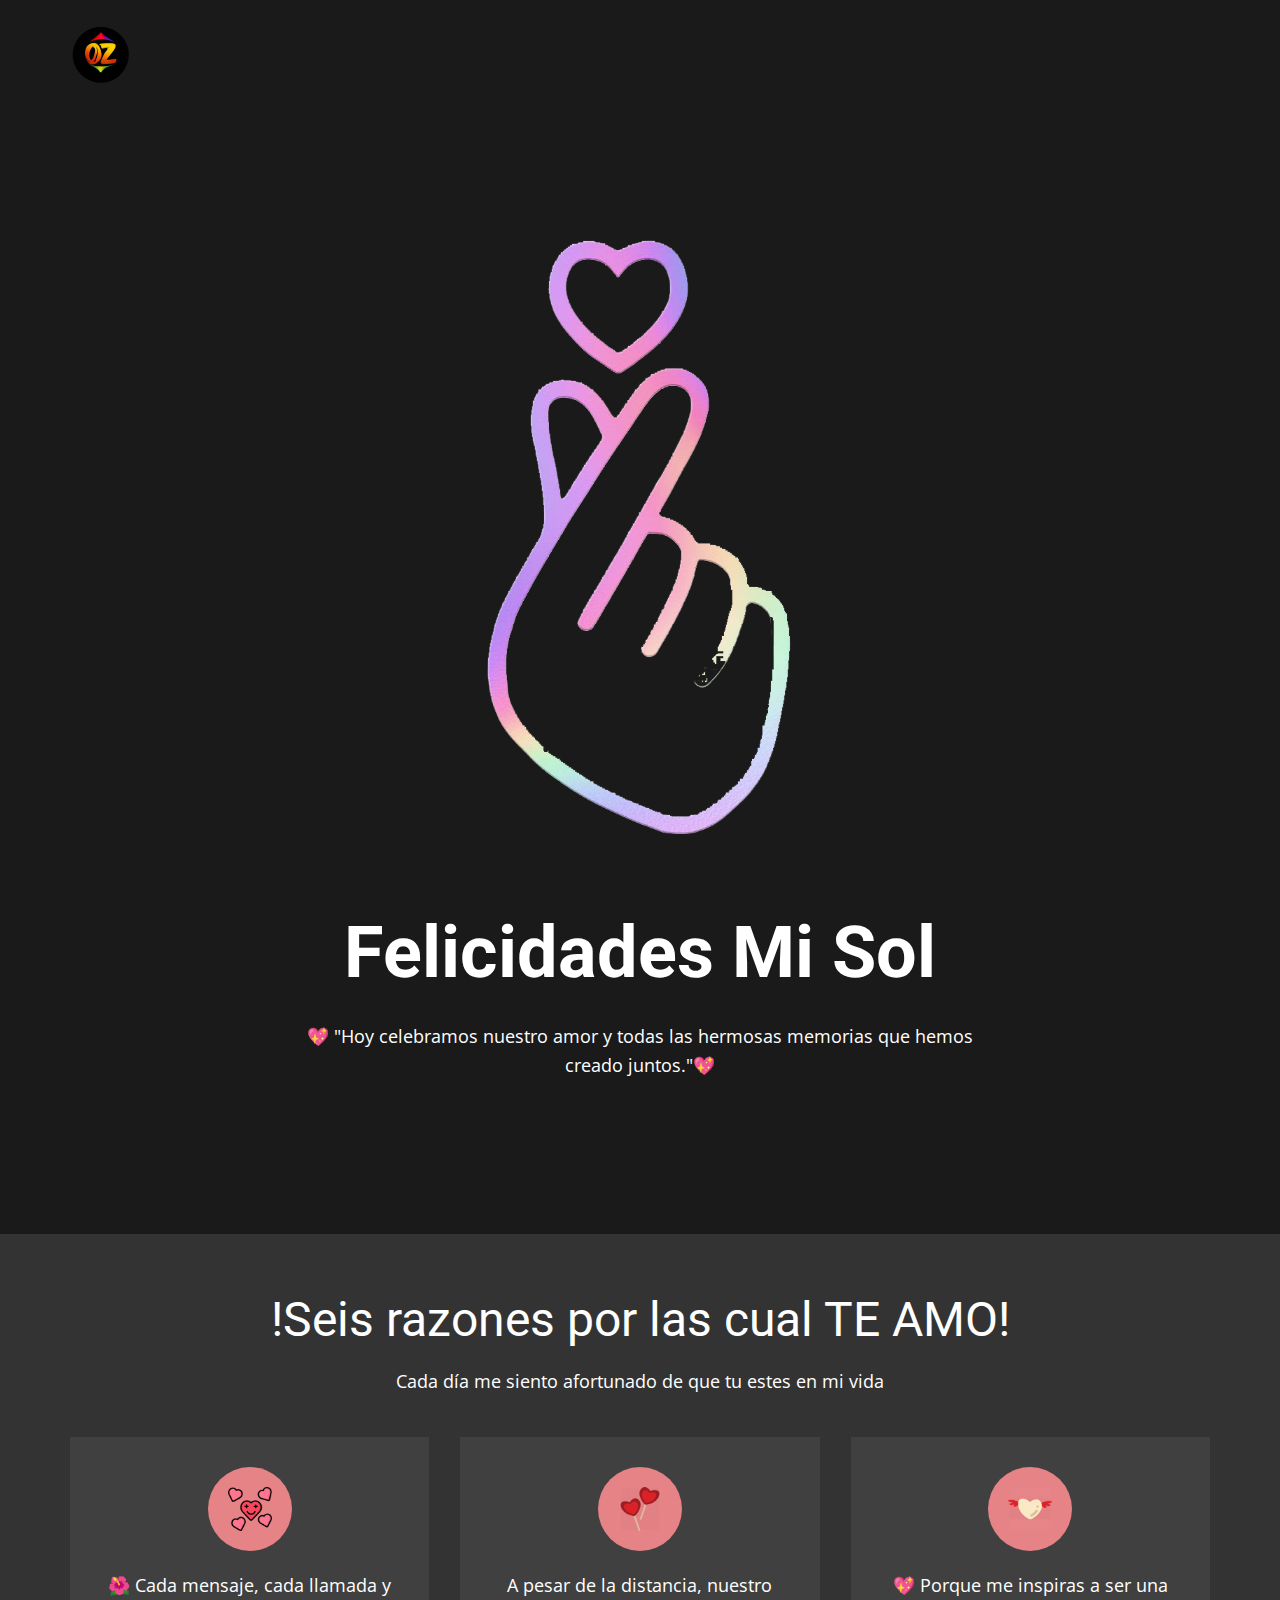
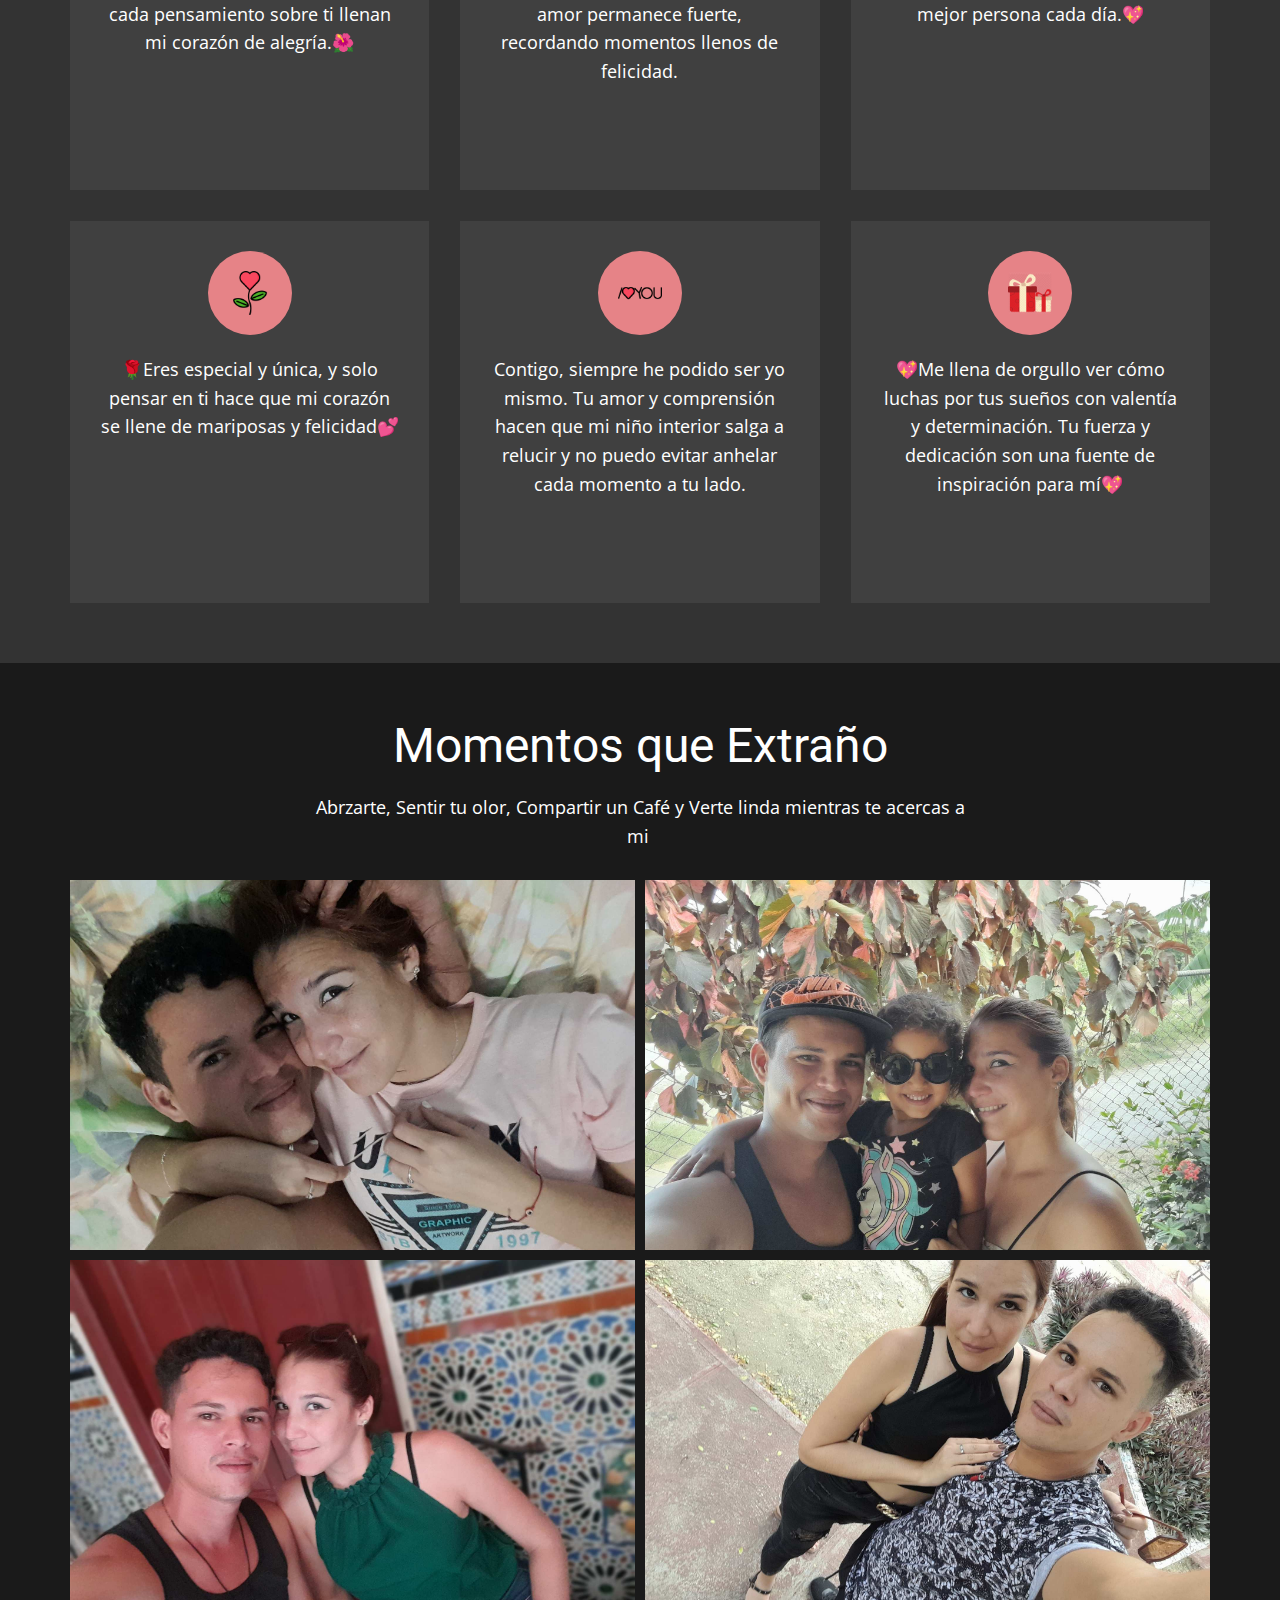
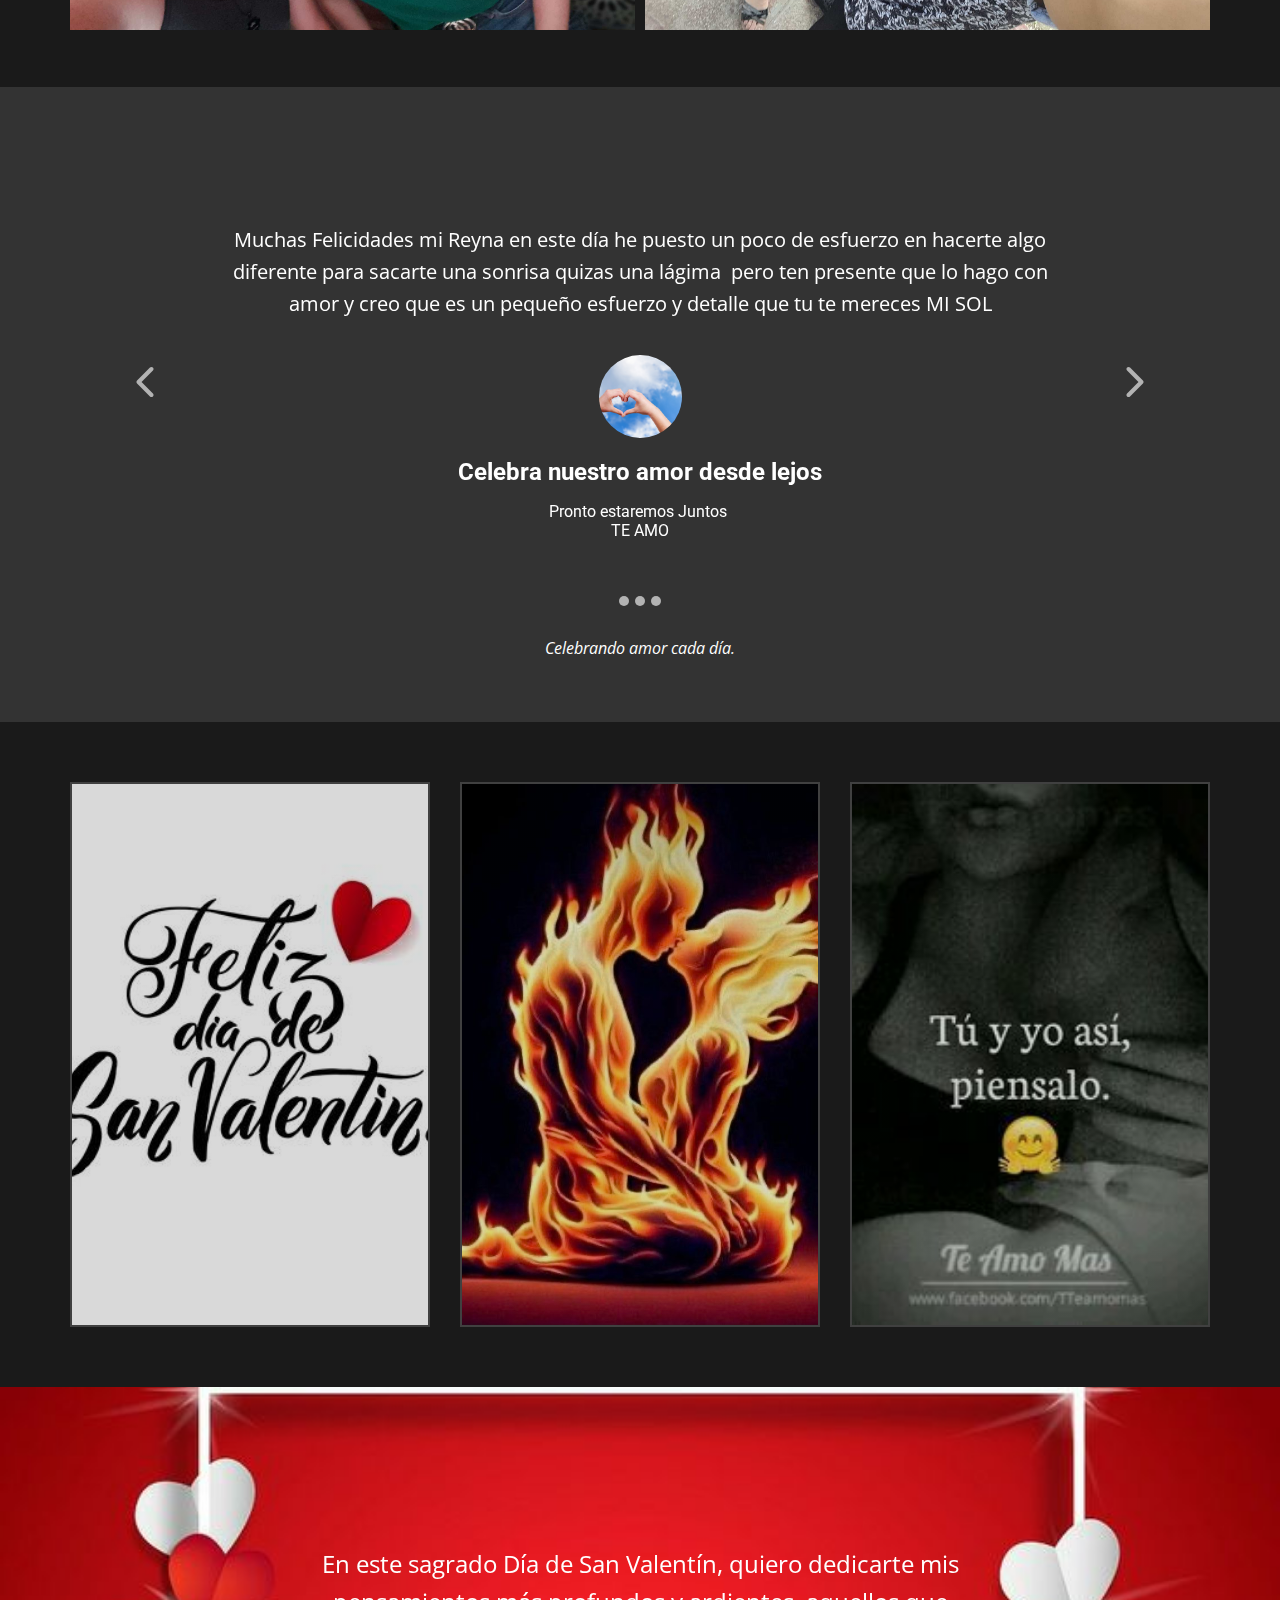
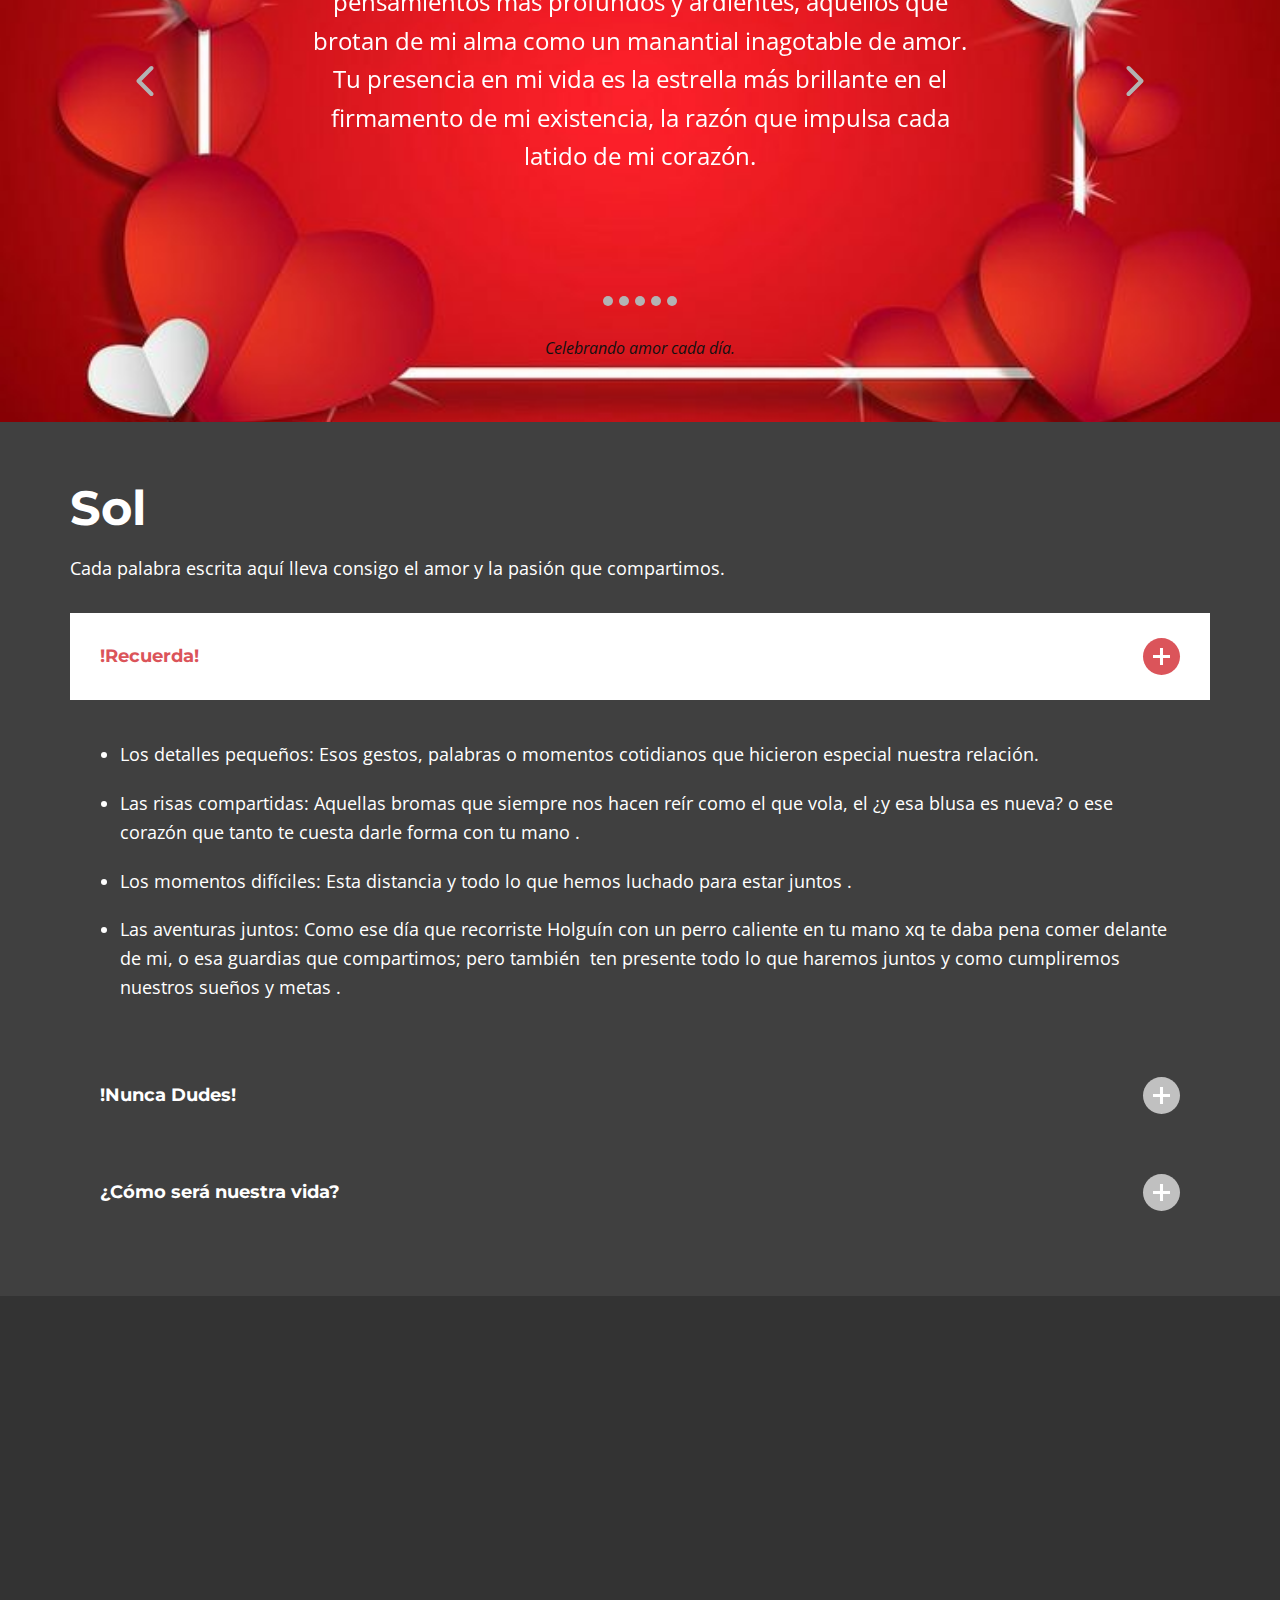
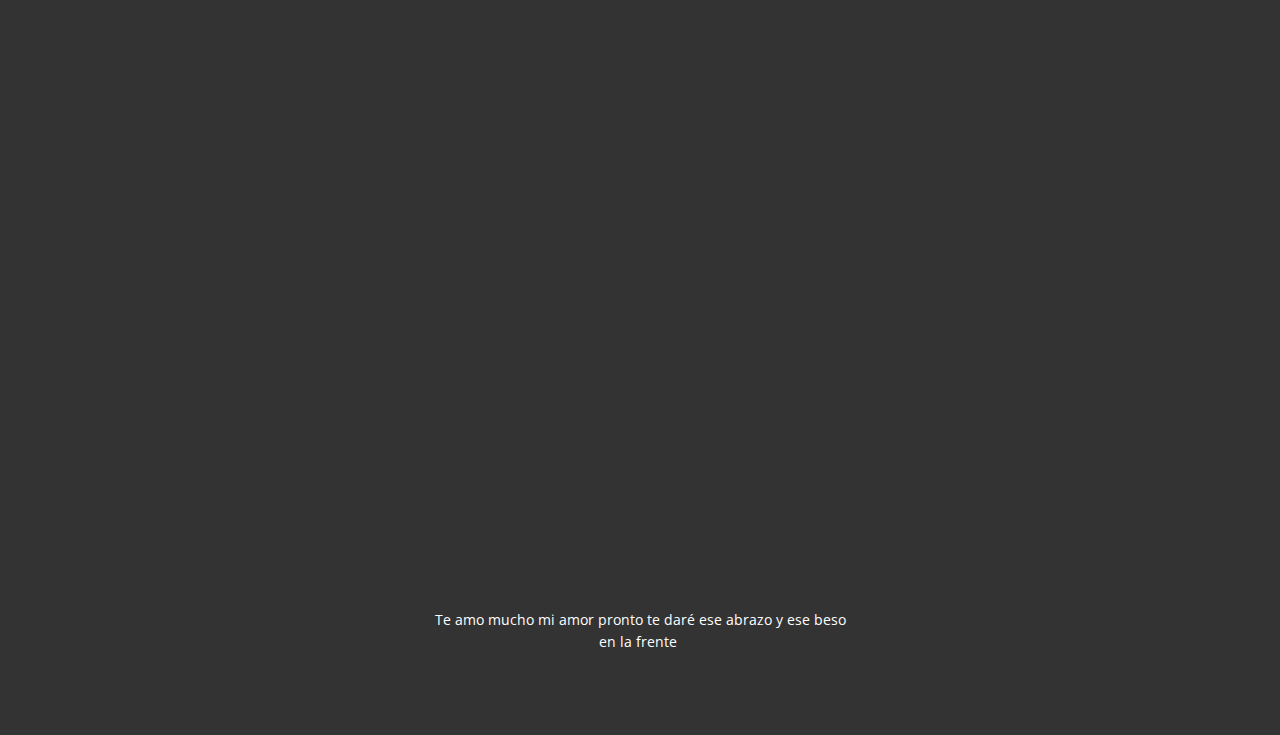
<file: index.html>
<!DOCTYPE html>
<html style="font-size: 16px;" lang="es"><head>
    <meta name="viewport" content="width=device-width, initial-scale=1.0">
    <meta charset="utf-8">
    <meta name="keywords" content="Amor a distancia, Amor a distancia en febrero, Amor a distancia, 14 de febrero, Amor eterno, Página de amor, Amor sincero, Mensaje de amor, ¡Es hora de conocer a nuestro equipo!, Contáctenos">
    <meta name="description" content="">
    <title>Home</title>
    <link rel="stylesheet" href="nicepage.css" media="screen">
<link rel="stylesheet" href="index.css" media="screen">
    <script class="u-script" type="text/javascript" src="jquery.js" defer=""></script>
    <script class="u-script" type="text/javascript" src="nicepage.js" defer=""></script>
    <meta name="generator" content="Nicepage 7.3.1, nicepage.com">
    
    
    
    
    
    
    
    
    
    
    <link id="u-theme-google-font" rel="stylesheet" href="https://fonts.googleapis.com/css?family=Roboto:100,100i,300,300i,400,400i,500,500i,700,700i,900,900i|Open+Sans:300,300i,400,400i,500,500i,600,600i,700,700i,800,800i">
    <link id="u-page-google-font" rel="stylesheet" href="https://fonts.googleapis.com/css?family=Montserrat:100,100i,200,200i,300,300i,400,400i,500,500i,600,600i,700,700i,800,800i,900,900i">
    <script type="application/ld+json">{
		"@context": "http://schema.org",
		"@type": "Organization",
		"name": "",
		"logo": "images/LogoOz.png"
}</script>
    <meta name="theme-color" content="#478ac9">
    <meta property="og:title" content="Home">
    <meta property="og:type" content="website">
  <meta data-intl-tel-input-cdn-path="intlTelInput/"></head>
  <body data-home-page="Home.html" data-home-page-title="Home" data-path-to-root="./" data-include-products="false" class="u-body u-grey-90 u-xl-mode" data-lang="es"><header class="u-clearfix u-header u-header" id="sec-55c6"><div class="u-clearfix u-sheet u-sheet-1">
        <a href="#" class="u-image u-logo u-image-1" data-image-width="1024" data-image-height="1024">
          <img src="images/LogoOz.png" class="u-logo-image u-logo-image-1">
        </a>
      </div></header> 
    <section class="u-clearfix u-container-align-center u-section-1" id="sec-0c1f">
      <div class="u-clearfix u-sheet u-sheet-1">
        <img class="u-image u-image-default u-image-1" alt="" src="images/51CB0IdyVGL1.png" data-image-width="1000" data-image-height="1000">
        <h1 class="u-align-center u-text u-text-1">Felicidades Mi Sol</h1>
        <p class="u-align-center u-text u-text-2"> 💖 "Hoy celebramos nuestro amor y todas las hermosas memorias que hemos creado juntos."💖</p>
      </div>
    </section>
    <section class="u-align-center u-clearfix u-container-align-center u-grey-80 u-section-2" id="sec-c269">
      <div class="u-clearfix u-sheet u-valign-middle u-sheet-1">
        <h2 class="u-align-center u-text u-text-default u-text-1">!Seis razones por las cual TE AMO! </h2>
        <p class="u-align-center u-text u-text-default u-text-2">Cada día me siento afortunado de que tu estes en mi vida </p>
        <div class="u-expanded-width u-layout-grid u-list u-list-1">
          <div class="u-repeater u-repeater-1">
            <div class="u-align-center u-container-align-center u-container-style u-grey-75 u-list-item u-repeater-item u-video-cover u-list-item-1" data-animation-name="" data-animation-duration="0" data-animation-delay="0" data-animation-direction="">
              <div class="u-container-layout u-similar-container u-container-layout-1">
                <span class="u-align-center u-file-icon u-icon u-icon-circle u-palette-2-light-1 u-icon-1"><img src="images/heart.png" alt=""></span>
                <p class="u-align-center u-text u-text-3"> 🌺 Cada mensaje, cada llamada y cada pensamiento sobre ti llenan mi corazón de alegría.🌺 </p>
              </div>
            </div>
            <div class="u-align-center u-container-align-center u-container-style u-grey-75 u-list-item u-repeater-item u-video-cover u-list-item-2" data-animation-name="" data-animation-duration="0" data-animation-delay="0" data-animation-direction="">
              <div class="u-container-layout u-similar-container u-container-layout-2">
                <span class="u-align-center u-file-icon u-icon u-icon-circle u-palette-2-light-1 u-icon-2"><img src="images/piruletasdecarameloenformadecorazn.png" alt=""></span>
                <p class="u-align-center u-text u-text-4">A pesar de la distancia, nuestro amor permanece fuerte, recordando momentos llenos de felicidad.</p>
              </div>
            </div>
            <div class="u-align-center u-container-align-center u-container-style u-grey-75 u-list-item u-repeater-item u-video-cover u-list-item-3" data-animation-name="" data-animation-duration="0" data-animation-delay="0" data-animation-direction="">
              <div class="u-container-layout u-similar-container u-container-layout-3">
                <span class="u-align-center u-file-icon u-icon u-icon-circle u-palette-2-light-1 u-icon-3"><img src="images/corazones.png" alt=""></span>
                <p class="u-align-center u-text u-text-5"> 💖 Porque me inspiras a ser una mejor persona cada día.​💖 </p>
              </div>
            </div>
            <div class="u-align-center u-container-align-center u-container-style u-grey-75 u-list-item u-repeater-item u-video-cover u-list-item-4" data-animation-name="" data-animation-duration="0" data-animation-delay="0" data-animation-direction="">
              <div class="u-container-layout u-similar-container u-container-layout-4">
                <span class="u-align-center u-file-icon u-icon u-icon-circle u-palette-2-light-1 u-icon-4"><img src="images/roach.png" alt=""></span>
                <p class="u-align-center u-text u-text-6"> 🌹Eres especial y única, y solo pensar en ti hace que mi corazón se llene de mariposas y felicidad💕</p>
              </div>
            </div>
            <div class="u-align-center u-container-align-center u-container-style u-grey-75 u-list-item u-repeater-item u-video-cover u-list-item-5" data-animation-name="" data-animation-duration="0" data-animation-delay="0" data-animation-direction="">
              <div class="u-container-layout u-similar-container u-container-layout-5">
                <span class="u-align-center u-file-icon u-icon u-icon-circle u-palette-2-light-1 u-icon-5"><img src="images/i-love-you.png" alt=""></span>
                <p class="u-align-center u-text u-text-7"> Contigo, siempre he podido ser yo mismo. Tu amor y comprensión hacen que mi niño interior salga a relucir y no puedo evitar anhelar cada momento a tu lado.</p>
              </div>
            </div>
            <div class="u-align-center u-container-align-center u-container-style u-grey-75 u-list-item u-repeater-item u-video-cover u-list-item-6" data-animation-name="" data-animation-duration="0" data-animation-delay="0" data-animation-direction="">
              <div class="u-container-layout u-similar-container u-container-layout-6">
                <span class="u-align-center u-file-icon u-icon u-icon-circle u-palette-2-light-1 u-icon-6"><img src="images/regalosdesanvalentin.png" alt=""></span>
                <p class="u-align-center u-text u-text-8"> 💖Me llena de orgullo ver cómo luchas por tus sueños con valentía y determinación. Tu fuerza y dedicación son una fuente de inspiración para mí💖</p>
              </div>
            </div>
          </div>
        </div>
      </div>
    </section>
    <section class="u-align-center u-clearfix u-container-align-center u-section-3" id="sec-cc9c">
      <div class="u-clearfix u-sheet u-valign-middle u-sheet-1">
        <h2 class="u-align-center u-text u-text-default u-text-1">Momentos que Extraño</h2>
        <p class="u-align-center u-text u-text-2">Abrzarte, Sentir tu olor, Compartir un Café y Verte linda mientras te acercas a mi&nbsp;</p>
        <div class="data-layout-selected u-clearfix u-expanded-width u-gutter-10 u-layout-wrap u-layout-wrap-1">
          <div class="u-gutter-0 u-layout">
            <div class="u-layout-col">
              <div class="u-size-30">
                <div class="u-layout-row">
                  <div class="u-container-style u-image u-layout-cell u-left-cell u-size-30 u-image-1" src="" data-image-width="2640" data-image-height="1980">
                    <div class="u-container-layout u-container-layout-1"></div>
                  </div>
                  <div class="u-container-style u-image u-layout-cell u-right-cell u-size-30 u-image-2" src="" data-image-width="3264" data-image-height="2448">
                    <div class="u-container-layout u-container-layout-2"></div>
                  </div>
                </div>
              </div>
              <div class="u-size-30">
                <div class="u-layout-row">
                  <div class="u-container-style u-image u-layout-cell u-left-cell u-size-30 u-image-3" src="" data-image-width="3264" data-image-height="2448">
                    <div class="u-container-layout u-container-layout-3"></div>
                  </div>
                  <div class="u-container-style u-image u-layout-cell u-right-cell u-size-30 u-image-4" src="" data-image-width="3264" data-image-height="2448">
                    <div class="u-container-layout u-container-layout-4"></div>
                  </div>
                </div>
              </div>
            </div>
          </div>
        </div>
      </div>
    </section>
    <section class="u-align-left u-clearfix u-container-align-center u-container-align-left u-grey-80 u-section-4" id="sec-8382">
      <div class="u-clearfix u-sheet u-valign-middle u-sheet-1">
        <div id="carousel-03a1" data-interval="5000" data-u-ride="carousel" class="u-carousel u-slider u-slider-1">
          <ol class="u-absolute-hcenter u-carousel-indicators u-carousel-indicators-1">
            <li data-u-target="#carousel-03a1" class="u-active u-grey-30 u-shape-circle" data-u-slide-to="0" style="width: 10px; height: 10px;"></li>
            <li data-u-target="#carousel-03a1" class="u-grey-30 u-shape-circle" data-u-slide-to="1" style="width: 10px; height: 10px;"></li>
            <li data-u-target="#carousel-03a1" class="u-grey-30 u-shape-circle" data-u-slide-to="2" style="width: 10px; height: 10px;"></li>
          </ol>
          <div class="u-carousel-inner" role="listbox">
            <div class="u-active u-carousel-item u-container-align-center u-container-style u-slide">
              <div class="u-container-layout u-valign-middle u-container-layout-1">
                <p class="u-align-center u-large-text u-text u-text-default u-text-variant u-text-1">Muchas Felicidades mi Reyna en este día he puesto un poco de ​esfuerzo en hacerte algo diferente para sacarte una sonrisa quizas una lágima&nbsp; pero ten presente que lo hago con amor y creo que es un pequeño esfuerzo y detalle que tu te mereces MI SOL</p>
                <div alt="" class="u-image u-image-circle u-image-1" data-image-width="1503" data-image-height="1000"></div>
                <h4 class="u-align-center u-text u-text-default u-text-2">Celebra nuestro amor desde lejos</h4>
                <h6 class="u-align-center u-text u-text-default u-text-3">Pronto estaremos Juntos&nbsp;<br>TE AMO
                </h6>
              </div>
            </div>
            <div class="custom-expanded u-align-center u-carousel-item u-container-align-center u-container-style u-slide">
              <div class="u-container-layout u-valign-middle u-container-layout-2">
                <p class="u-align-center u-large-text u-text u-text-default u-text-variant u-text-4"> Cada vez que pienso en ti, no puedo evitar sonreír y desear que estemos juntos, disfrutando de esos momentos que solo tú y yo sabemos crear</p>
                <div alt="" class="u-image u-image-circle u-image-2" src="" data-image-width="3000" data-image-height="4000"></div>
                <h4 class="u-align-center u-text u-text-default u-text-5">Te Amo </h4>
                <h6 class="u-align-center u-text u-text-default u-text-6">Piojita, negra, Sol,&nbsp;</h6>
              </div>
            </div>
            <div class="u-carousel-item u-container-style u-slide">
              <div class="u-container-layout u-container-layout-3">
                <img class="custom-expanded u-image u-image-contain u-image-3" src="images/48ef697c6d3534bf544537af59b6c4b9.jpg" data-image-width="452" data-image-height="640">
              </div>
            </div>
          </div>
          <a class="u-absolute-vcenter u-carousel-control u-carousel-control-prev u-text-grey-30 u-carousel-control-1" href="#carousel-03a1" role="button" data-u-slide="prev">
            <span aria-hidden="true">
              <svg viewBox="0 0 451.847 451.847"><path d="M97.141,225.92c0-8.095,3.091-16.192,9.259-22.366L300.689,9.27c12.359-12.359,32.397-12.359,44.751,0
c12.354,12.354,12.354,32.388,0,44.748L173.525,225.92l171.903,171.909c12.354,12.354,12.354,32.391,0,44.744
c-12.354,12.365-32.386,12.365-44.745,0l-194.29-194.281C100.226,242.115,97.141,234.018,97.141,225.92z"></path></svg>
            </span>
            <span class="sr-only">
              <svg viewBox="0 0 451.847 451.847"><path d="M97.141,225.92c0-8.095,3.091-16.192,9.259-22.366L300.689,9.27c12.359-12.359,32.397-12.359,44.751,0
c12.354,12.354,12.354,32.388,0,44.748L173.525,225.92l171.903,171.909c12.354,12.354,12.354,32.391,0,44.744
c-12.354,12.365-32.386,12.365-44.745,0l-194.29-194.281C100.226,242.115,97.141,234.018,97.141,225.92z"></path></svg>
            </span>
          </a>
          <a class="u-absolute-vcenter u-carousel-control u-carousel-control-next u-text-grey-30 u-carousel-control-2" href="#carousel-03a1" role="button" data-u-slide="next">
            <span aria-hidden="true">
              <svg viewBox="0 0 451.846 451.847"><path d="M345.441,248.292L151.154,442.573c-12.359,12.365-32.397,12.365-44.75,0c-12.354-12.354-12.354-32.391,0-44.744
L278.318,225.92L106.409,54.017c-12.354-12.359-12.354-32.394,0-44.748c12.354-12.359,32.391-12.359,44.75,0l194.287,194.284
c6.177,6.18,9.262,14.271,9.262,22.366C354.708,234.018,351.617,242.115,345.441,248.292z"></path></svg>
            </span>
            <span class="sr-only">
              <svg viewBox="0 0 451.846 451.847"><path d="M345.441,248.292L151.154,442.573c-12.359,12.365-32.397,12.365-44.75,0c-12.354-12.354-12.354-32.391,0-44.744
L278.318,225.92L106.409,54.017c-12.354-12.359-12.354-32.394,0-44.748c12.354-12.359,32.391-12.359,44.75,0l194.287,194.284
c6.177,6.18,9.262,14.271,9.262,22.366C354.708,234.018,351.617,242.115,345.441,248.292z"></path></svg>
            </span>
          </a>
        </div>
        <p class="u-align-center u-text u-text-default u-text-7">Celebrando amor cada día.</p>
      </div>
    </section>
    <section class="u-clearfix u-container-align-center u-valign-middle-md u-valign-middle-xs u-section-5" id="sec-812a">
      <div class="u-clearfix u-sheet u-valign-middle-lg u-valign-middle-md u-valign-middle-xl u-valign-middle-xs u-sheet-1">
        <div class="u-expanded-width u-list u-list-1">
          <div class="u-repeater u-repeater-1">
            <div class="u-border-2 u-border-grey-75 u-container-style u-custom-item u-image u-list-item u-repeater-item u-shading u-image-1" data-animation-name="" data-animation-duration="0" data-animation-delay="0" data-animation-direction="" data-image-width="430" data-image-height="430">
              <div class="u-container-layout u-similar-container u-container-layout-1"></div>
            </div>
            <div class="u-border-2 u-border-grey-75 u-container-style u-custom-item u-image u-list-item u-repeater-item u-shading u-image-2" data-animation-name="" data-animation-duration="0" data-animation-delay="0" data-animation-direction="" data-image-width="722" data-image-height="963">
              <div class="u-container-layout u-similar-container u-container-layout-2"></div>
            </div>
            <div class="u-border-2 u-border-grey-75 u-container-style u-custom-item u-image u-list-item u-repeater-item u-shading u-image-3" data-animation-name="" data-animation-duration="0" data-animation-delay="0" data-animation-direction="" data-image-width="290" data-image-height="290">
              <div class="u-container-layout u-similar-container u-container-layout-3"></div>
            </div>
          </div>
        </div>
      </div>
    </section>
    <section class="u-align-left u-clearfix u-container-align-center u-container-align-left u-gradient u-image u-section-6" id="carousel_0285" data-image-width="736" data-image-height="414">
      <div class="u-clearfix u-sheet u-valign-middle u-sheet-1">
        <div id="carousel-c4a2" data-interval="5000" data-u-ride="carousel" class="u-carousel u-slider u-slider-1">
          <ol class="u-absolute-hcenter u-carousel-indicators u-carousel-indicators-1">
            <li data-u-target="#carousel-c4a2" class="u-active u-grey-30 u-shape-circle" data-u-slide-to="0" style="width: 10px; height: 10px;"></li>
            <li data-u-target="#carousel-c4a2" class="u-grey-30 u-shape-circle" data-u-slide-to="1" style="width: 10px; height: 10px;"></li>
            <li data-u-target="#carousel-c4a2" class="u-grey-30 u-shape-circle" data-u-slide-to="2" style="width: 10px; height: 10px;"></li>
            <li data-u-target="#carousel-c4a2" class="u-grey-30 u-shape-circle" data-u-slide-to="3" style="width: 10px; height: 10px;"></li>
            <li data-u-target="#carousel-c4a2" class="u-grey-30 u-shape-circle" data-u-slide-to="4" style="width: 10px; height: 10px;"></li>
          </ol>
          <div class="u-carousel-inner" role="listbox">
            <div class="u-active u-carousel-item u-container-style u-shape-rectangle u-slide">
              <div class="u-container-layout u-container-layout-1">
                <p class="u-align-center u-large-text u-text u-text-body-alt-color u-text-variant u-text-1"> En este sagrado Día de San Valentín, quiero dedicarte mis pensamientos más profundos y ardientes, aquellos que brotan de mi alma como un manantial inagotable de amor. Tu presencia en mi vida es la estrella más brillante en el firmamento de mi existencia, la razón que impulsa cada latido de mi corazón.</p>
              </div>
            </div>
            <div class="custom-expanded u-align-center u-carousel-item u-container-align-center u-container-style u-slide">
              <div class="u-container-layout u-valign-middle u-container-layout-2">
                <p class="u-align-center u-large-text u-text u-text-body-alt-color u-text-variant u-text-2"> Cada instante a tu lado es un tesoro incalculable, una joya en la corona de mis recuerdos. Me embarga un orgullo inmenso al verte perseguir tus sueños con la pasión y el coraje que solo tú posees. Eres la personificación de la valentía y la dedicación, y tu ejemplo me inspira a ser mejor cada día. </p>
              </div>
            </div>
            <div class="u-carousel-item u-container-style u-slide">
              <div class="u-container-layout u-valign-middle u-container-layout-3">
                <p class="u-align-center u-text u-text-body-alt-color u-text-default u-text-3"> Gracias, mi adorada Dayi, por ser mi compañera fiel, mi confidente eterna, y la dueña indiscutible de mi corazón. En este día, quiero recordarte cuánto te amo y cuánto valoro cada momento que compartimos. Que este Día de San Valentín sea tan especial para ti como lo eres tú para mí.</p>
              </div>
            </div>
            <div class="u-carousel-item u-container-style u-slide">
              <div class="u-container-layout u-valign-middle u-container-layout-4">
                <p class="u-text u-text-body-alt-color u-text-4"> Con el corazón lleno de esperanza y amor, espero con ansias los días venideros en los que seguiremos construyendo nuestro futuro juntos. Recibe un torrente de besos y abrazos, envueltos en el más puro y profundo de mis sentimientos.</p>
              </div>
            </div>
            <div class="u-carousel-item u-container-style u-slide">
              <div class="u-container-layout u-valign-middle u-container-layout-5">
                <p class="u-align-center u-text u-text-body-alt-color u-text-5">TE AMO&nbsp; Mi Reyna&nbsp;<br>&nbsp; &nbsp; &nbsp; &nbsp; &nbsp; &nbsp; &nbsp; &nbsp; &nbsp; &nbsp; &nbsp; &nbsp; &nbsp; &nbsp; &nbsp; &nbsp; &nbsp; &nbsp; &nbsp; &nbsp; &nbsp; &nbsp; &nbsp; &nbsp; &nbsp; &nbsp; &nbsp; &nbsp; &nbsp; &nbsp; Tu REY
                </p>
              </div>
            </div>
          </div>
          <a class="u-absolute-vcenter u-carousel-control u-carousel-control-prev u-text-grey-30 u-carousel-control-1" href="#carousel-c4a2" role="button" data-u-slide="prev">
            <span aria-hidden="true">
              <svg viewBox="0 0 451.847 451.847"><path d="M97.141,225.92c0-8.095,3.091-16.192,9.259-22.366L300.689,9.27c12.359-12.359,32.397-12.359,44.751,0
c12.354,12.354,12.354,32.388,0,44.748L173.525,225.92l171.903,171.909c12.354,12.354,12.354,32.391,0,44.744
c-12.354,12.365-32.386,12.365-44.745,0l-194.29-194.281C100.226,242.115,97.141,234.018,97.141,225.92z"></path></svg>
            </span>
            <span class="sr-only">
              <svg viewBox="0 0 451.847 451.847"><path d="M97.141,225.92c0-8.095,3.091-16.192,9.259-22.366L300.689,9.27c12.359-12.359,32.397-12.359,44.751,0
c12.354,12.354,12.354,32.388,0,44.748L173.525,225.92l171.903,171.909c12.354,12.354,12.354,32.391,0,44.744
c-12.354,12.365-32.386,12.365-44.745,0l-194.29-194.281C100.226,242.115,97.141,234.018,97.141,225.92z"></path></svg>
            </span>
          </a>
          <a class="u-absolute-vcenter u-carousel-control u-carousel-control-next u-text-grey-30 u-carousel-control-2" href="#carousel-c4a2" role="button" data-u-slide="next">
            <span aria-hidden="true">
              <svg viewBox="0 0 451.846 451.847"><path d="M345.441,248.292L151.154,442.573c-12.359,12.365-32.397,12.365-44.75,0c-12.354-12.354-12.354-32.391,0-44.744
L278.318,225.92L106.409,54.017c-12.354-12.359-12.354-32.394,0-44.748c12.354-12.359,32.391-12.359,44.75,0l194.287,194.284
c6.177,6.18,9.262,14.271,9.262,22.366C354.708,234.018,351.617,242.115,345.441,248.292z"></path></svg>
            </span>
            <span class="sr-only">
              <svg viewBox="0 0 451.846 451.847"><path d="M345.441,248.292L151.154,442.573c-12.359,12.365-32.397,12.365-44.75,0c-12.354-12.354-12.354-32.391,0-44.744
L278.318,225.92L106.409,54.017c-12.354-12.359-12.354-32.394,0-44.748c12.354-12.359,32.391-12.359,44.75,0l194.287,194.284
c6.177,6.18,9.262,14.271,9.262,22.366C354.708,234.018,351.617,242.115,345.441,248.292z"></path></svg>
            </span>
          </a>
        </div>
        <p class="u-align-center u-text u-text-default u-text-6">Celebrando amor cada día.</p>
      </div>
    </section>
    <section class="u-align-left u-clearfix u-container-align-left u-grey-75 u-section-7" id="sec-2a7e">
      <div class="u-clearfix u-sheet u-valign-middle u-sheet-1">
        <h2 class="u-custom-font u-font-montserrat u-text u-text-default u-text-1">Sol </h2>
        <p class="u-text u-text-2">Cada palabra escrita aquí lleva consigo el amor y la pasión que compartimos.</p>
        <div class="u-accordion u-expanded-width u-faq u-spacing-10 u-accordion-1">
          <div class="u-accordion-item">
            <a class="active u-accordion-link u-active-white u-button-style u-custom-font u-font-montserrat u-hover-white u-text-active-palette-2-base u-text-body-alt-color u-text-hover-palette-2-base u-accordion-link-1" id="link-accordion-f600" aria-controls="accordion-f600" aria-selected="true">
              <span class="u-accordion-link-text">!Recuerda!</span>
              <span class="u-accordion-link-icon u-active-palette-2-base u-grey-25 u-hover-palette-2-base u-icon u-icon-circle u-text-white u-icon-1"><svg class="u-svg-link" preserveAspectRatio="xMidYMin slice" viewBox="0 0 448 448" style=""><use xlink:href="#svg-66d8"></use></svg><svg class="u-svg-content" viewBox="0 0 448 448" id="svg-66d8" style=""><path d="m272 184c-4.417969 0-8-3.582031-8-8v-176h-80v176c0 4.417969-3.582031 8-8 8h-176v80h176c4.417969 0 8 3.582031 8 8v176h80v-176c0-4.417969 3.582031-8 8-8h176v-80zm0 0"></path></svg></span>
            </a>
            <div class="u-accordion-active u-accordion-pane u-container-style u-shape-rectangle u-accordion-pane-1" id="accordion-f600" aria-labelledby="link-accordion-f600" aria-expanded="true">
              <div class="u-container-layout u-container-layout-1">
                <div class="fr-view u-clearfix u-rich-text u-text">
                  <ul>
                    <li id="isPasted">
                      <p>Los detalles pequeños: Esos gestos, palabras o momentos cotidianos que hicieron especial nuestra relación.</p>
                    </li>
                    <li>
                      <p>Las risas compartidas: Aquellas bromas que siempre nos hacen reír como el que vola, el ¿y esa blusa es nueva? o ese corazón que tanto te cuesta darle forma con tu mano .</p>
                    </li>
                    <li>
                      <p>Los momentos difíciles: Esta distancia y todo lo que hemos luchado para estar juntos .</p>
                    </li>
                    <li>
                      <p>Las aventuras juntos: Como ese día que recorriste Holguín con un perro caliente en tu mano xq te daba pena comer delante de mi, o esa guardias que compartimos; pero también &nbsp;ten presente todo lo que haremos juntos y como cumpliremos nuestros sueños y metas .</p>
                    </li>
                  </ul>
                </div>
              </div>
            </div>
          </div>
          <div class="u-accordion-item">
            <a class="u-accordion-link u-active-white u-button-style u-custom-font u-font-montserrat u-hover-white u-text-active-palette-2-base u-text-body-alt-color u-text-hover-palette-2-base u-accordion-link-2" id="link-accordion-72f4" aria-controls="accordion-72f4" aria-selected="false">
              <span class="u-accordion-link-text">!Nunca Dudes!&nbsp;</span>
              <span class="u-accordion-link-icon u-active-palette-2-base u-grey-25 u-hover-palette-2-base u-icon u-icon-circle u-text-white u-icon-2"><svg class="u-svg-link" preserveAspectRatio="xMidYMin slice" viewBox="0 0 448 448" style=""><use xlink:href="#svg-e303"></use></svg><svg class="u-svg-content" viewBox="0 0 448 448" id="svg-e303" style=""><path d="m272 184c-4.417969 0-8-3.582031-8-8v-176h-80v176c0 4.417969-3.582031 8-8 8h-176v80h176c4.417969 0 8 3.582031 8 8v176h80v-176c0-4.417969 3.582031-8 8-8h176v-80zm0 0"></path></svg></span>
            </a>
            <div class="u-accordion-pane u-container-style u-shape-rectangle u-accordion-pane-2" id="accordion-72f4" aria-labelledby="link-accordion-72f4" aria-expanded="true">
              <div class="u-container-layout u-container-layout-2">
                <div class="fr-view u-clearfix u-rich-text u-text">
                  <p>Primeramente de de mi amor por ti y que siempre vas a tener mi apoyo incondicional &nbsp;en todas las decisiones que tomes en tu vida mi Reyna&nbsp;</p>
                </div>
              </div>
            </div>
          </div>
          <div class="u-accordion-item">
            <a class="u-accordion-link u-active-white u-button-style u-custom-font u-font-montserrat u-hover-white u-text-active-palette-2-base u-text-body-alt-color u-text-hover-palette-2-base u-accordion-link-3" id="link-accordion-854e" aria-controls="accordion-854e" aria-selected="false">
              <span class="u-accordion-link-text">¿Cómo será nuestra vida?</span>
              <span class="u-accordion-link-icon u-active-palette-2-base u-grey-25 u-hover-palette-2-base u-icon u-icon-circle u-text-white u-icon-3"><svg class="u-svg-link" preserveAspectRatio="xMidYMin slice" viewBox="0 0 448 448" style=""><use xlink:href="#svg-fade"></use></svg><svg class="u-svg-content" viewBox="0 0 448 448" id="svg-fade" style=""><path d="m272 184c-4.417969 0-8-3.582031-8-8v-176h-80v176c0 4.417969-3.582031 8-8 8h-176v80h176c4.417969 0 8 3.582031 8 8v176h80v-176c0-4.417969 3.582031-8 8-8h176v-80zm0 0"></path></svg></span>
            </a>
            <div class="u-accordion-pane u-container-style u-shape-rectangle u-accordion-pane-3" id="accordion-854e" aria-labelledby="link-accordion-854e" aria-expanded="true">
              <div class="u-container-layout u-container-layout-3">
                <div class="fr-view u-clearfix u-rich-text u-text">
                  <p>Aquí no te puedo prometer nada y solo puedo expresar lo que siento y como me veo yo en el futuro que no es más que dando lo mejor de mi por que estemos bien y seamos felices, apoyándote y amándote de corazón. Y estoy convencido que dando lo mejor de nosotros podremos logarlo. Te amo y siempre estaré aquí para ti &nbsp; &nbsp;</p>
                </div>
              </div>
            </div>
          </div>
        </div>
      </div>
    </section>
    <section class="u-align-center u-clearfix u-container-align-center u-container-align-center-lg u-container-align-center-md u-container-align-center-sm u-container-align-center-xs u-grey-80 u-section-8" id="sec-1ebf">
      <div class="u-clearfix u-sheet u-sheet-1">
        <div class="data-layout-selected u-clearfix u-expanded-width u-gutter-0 u-layout-wrap u-layout-wrap-1">
          <div class="u-layout" style="">
            <div class="u-layout-row" style="">
              <div class="u-align-center-lg u-align-center-xl u-container-style u-grey-70 u-layout-cell u-left-cell u-size-30 u-size-xs-60 u-layout-cell-1" src="" data-animation-name="customAnimationIn" data-animation-duration="1500" data-animation-delay="500">
                <div class="u-container-layout u-valign-bottom-md u-valign-bottom-xl u-container-layout-1" src="">
                  <img alt="" class="u-expanded-width u-image u-image-default u-image-1" data-animation-name="customAnimationIn" data-animation-duration="1500" data-animation-delay="500" src="images/IMG-20241201-WA0326.jpg" data-image-width="2448" data-image-height="3264">
                </div>
              </div>
              <div class="u-container-align-left u-container-style u-grey-70 u-layout-cell u-right-cell u-shape-rectangle u-size-30 u-size-xs-60 u-layout-cell-2" data-animation-name="customAnimationIn" data-animation-duration="1500" data-animation-delay="750">
                <div class="u-container-layout u-container-layout-2">
                  <h2 class="u-align-left u-text u-text-1">Eres lo mejor que me ha pasado </h2>
                  <p class="u-align-left u-text u-text-2">A pesar de estar lejos físicamente, mi corazón está contigo en todo momento. ¡Feliz Día de San Valentín, mi amor! Te amo más de lo que las palabras pueden expresar.</p>
                </div>
              </div>
            </div>
          </div>
        </div>
      </div>
    </section>
    
    
    
    <footer class="u-align-center u-clearfix u-container-align-center u-footer u-grey-80 u-footer" id="sec-a91b"><div class="u-clearfix u-sheet u-sheet-1">
        <p class="u-small-text u-text u-text-variant u-text-1">Te amo mucho mi amor pronto te daré ese abrazo y ese beso en la frente&nbsp;</p>
      </div></footer>
    <section class="u-backlink u-clearfix u-grey-80">
	    
    </section>
  
</body></html>
</file>
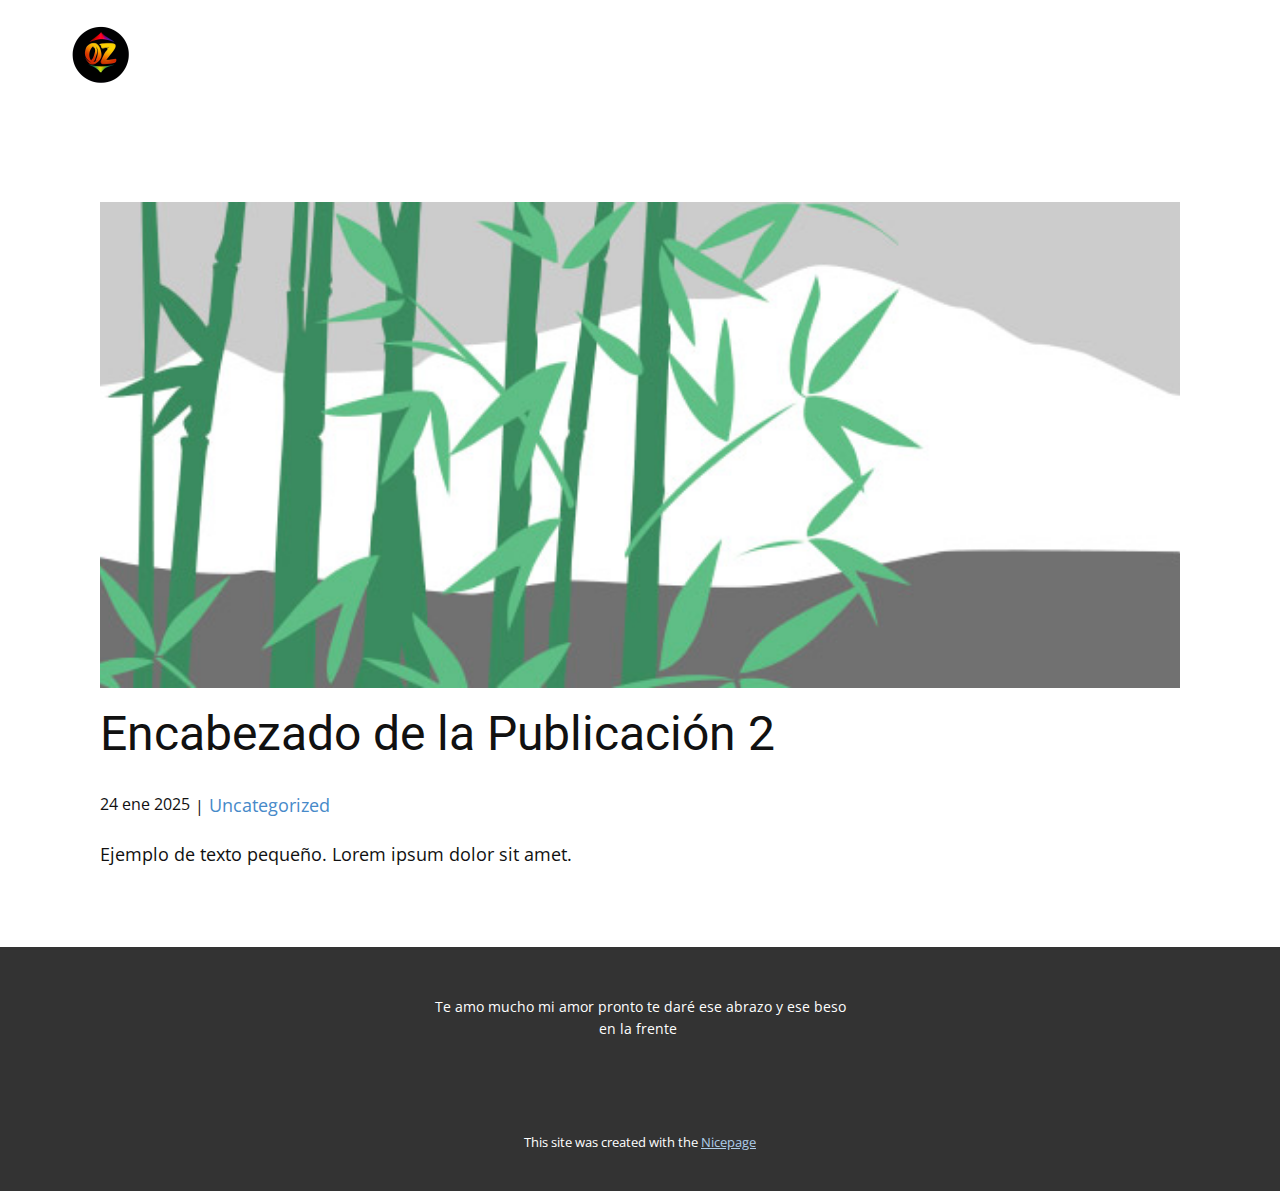
<file: blog/enviar-1.html>
<!DOCTYPE html>
<html style="font-size: 16px;" lang="es"><head>
    <meta name="viewport" content="width=device-width, initial-scale=1.0">
    <meta charset="utf-8">
    <meta name="keywords" content="Encabezado de la Publicación 1">
    <meta name="description" content="">
    <title>Encabezado de la Publicación 2</title>
    <link rel="stylesheet" href="../nicepage.css" media="screen">
<link rel="stylesheet" href="../Post-Template.css" media="screen">
    <script class="u-script" type="text/javascript" src="../jquery.js" defer=""></script>
    <script class="u-script" type="text/javascript" src="../nicepage.js" defer=""></script>
    <meta name="generator" content="Nicepage 7.3.1, nicepage.com">
    
    
    
    <link id="u-theme-google-font" rel="stylesheet" href="https://fonts.googleapis.com/css?family=Roboto:100,100i,300,300i,400,400i,500,500i,700,700i,900,900i|Open+Sans:300,300i,400,400i,500,500i,600,600i,700,700i,800,800i">
    <script type="application/ld+json">{
		"@context": "http://schema.org",
		"@type": "Organization",
		"name": "",
		"logo": "images/LogoOz.png"
}</script>
    <meta name="theme-color" content="#478ac9">
  <meta data-intl-tel-input-cdn-path="intlTelInput/"></head>
  <body data-path-to-root="./" data-include-products="false" class="u-body u-xl-mode" data-lang="es"><header class="u-clearfix u-header u-header" id="sec-55c6"><div class="u-clearfix u-sheet u-sheet-1">
        <a href="#" class="u-image u-logo u-image-1" data-image-width="1024" data-image-height="1024">
          <img src="../images/LogoOz.png" class="u-logo-image u-logo-image-1">
        </a>
      </div></header>
    <section class="u-align-center u-clearfix u-section-1" id="sec-02cc">
      <div class="u-clearfix u-sheet u-valign-middle-md u-valign-middle-sm u-valign-middle-xs u-sheet-1"><!--post_details--><!--post_details_options_json--><!--{"source":""}--><!--/post_details_options_json--><!--blog_post-->
        <div class="u-container-style u-expanded-width u-post-details u-post-details-1">
          <div class="u-container-layout u-valign-middle u-container-layout-1"><!--blog_post_image-->
            <img alt="" class="u-blog-control u-expanded-width u-image u-image-default u-image-1" src="../images/68f64b9d.jpeg"><!--/blog_post_image--><!--blog_post_header-->
            <h2 class="u-blog-control u-text u-text-1">Encabezado de la Publicación 2</h2><!--/blog_post_header--><!--blog_post_metadata-->
            <div class="u-blog-control u-metadata u-metadata-1"><!--blog_post_metadata_date-->
              <span class="u-meta-date u-meta-icon">24 ene 2025</span><!--/blog_post_metadata_date--><!--blog_post_metadata_category-->
              <span class="u-meta-category u-meta-icon"><a href="../blog/blog.html#/blog-1///">Uncategorized</a></span><!--/blog_post_metadata_category--><!--blog_post_metadata_comments-->
              <!--/blog_post_metadata_comments-->
            </div><!--/blog_post_metadata--><!--blog_post_content-->
            <div class="u-align-justify u-blog-control u-post-content u-text u-text-2 fr-view">
  <p>Ejemplo de texto pequeño. Lorem ipsum dolor sit amet.</p>
  </div><!--/blog_post_content-->
          </div>
        </div><!--/blog_post--><!--/post_details-->
      </div>
    </section>
    
    
    
    <footer class="u-align-center u-clearfix u-container-align-center u-footer u-grey-80 u-footer" id="sec-a91b"><div class="u-clearfix u-sheet u-sheet-1">
        <p class="u-small-text u-text u-text-variant u-text-1">Te amo mucho mi amor pronto te daré ese abrazo y ese beso en la frente&nbsp;</p>
      </div></footer>
    <section class="u-backlink u-clearfix u-grey-80">
      <p class="u-text">
        <span>This site was created with the </span>
        <a class="u-link" href="https://nicepage.com/" target="_blank" rel="nofollow">
          <span>Nicepage</span>
        </a>
      </p>
    </section>
  
</body></html>
</file>
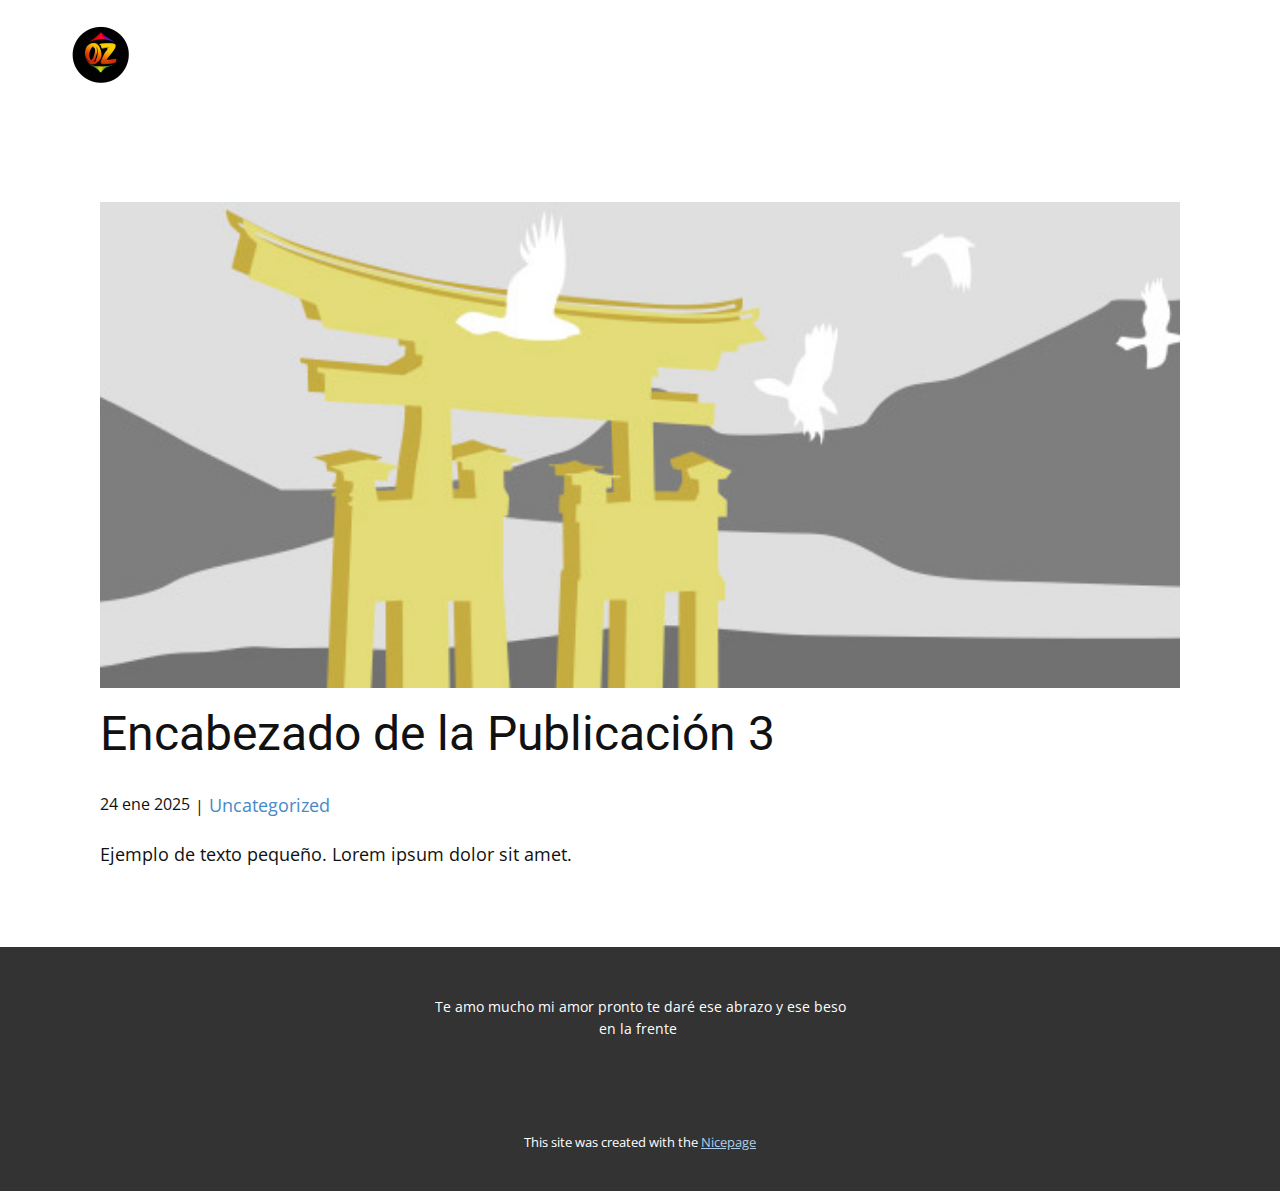
<file: blog/enviar-2.html>
<!DOCTYPE html>
<html style="font-size: 16px;" lang="es"><head>
    <meta name="viewport" content="width=device-width, initial-scale=1.0">
    <meta charset="utf-8">
    <meta name="keywords" content="Encabezado de la Publicación 1">
    <meta name="description" content="">
    <title>Encabezado de la Publicación 3</title>
    <link rel="stylesheet" href="../nicepage.css" media="screen">
<link rel="stylesheet" href="../Post-Template.css" media="screen">
    <script class="u-script" type="text/javascript" src="../jquery.js" defer=""></script>
    <script class="u-script" type="text/javascript" src="../nicepage.js" defer=""></script>
    <meta name="generator" content="Nicepage 7.3.1, nicepage.com">
    
    
    
    <link id="u-theme-google-font" rel="stylesheet" href="https://fonts.googleapis.com/css?family=Roboto:100,100i,300,300i,400,400i,500,500i,700,700i,900,900i|Open+Sans:300,300i,400,400i,500,500i,600,600i,700,700i,800,800i">
    <script type="application/ld+json">{
		"@context": "http://schema.org",
		"@type": "Organization",
		"name": "",
		"logo": "images/LogoOz.png"
}</script>
    <meta name="theme-color" content="#478ac9">
  <meta data-intl-tel-input-cdn-path="intlTelInput/"></head>
  <body data-path-to-root="./" data-include-products="false" class="u-body u-xl-mode" data-lang="es"><header class="u-clearfix u-header u-header" id="sec-55c6"><div class="u-clearfix u-sheet u-sheet-1">
        <a href="#" class="u-image u-logo u-image-1" data-image-width="1024" data-image-height="1024">
          <img src="../images/LogoOz.png" class="u-logo-image u-logo-image-1">
        </a>
      </div></header>
    <section class="u-align-center u-clearfix u-section-1" id="sec-02cc">
      <div class="u-clearfix u-sheet u-valign-middle-md u-valign-middle-sm u-valign-middle-xs u-sheet-1"><!--post_details--><!--post_details_options_json--><!--{"source":""}--><!--/post_details_options_json--><!--blog_post-->
        <div class="u-container-style u-expanded-width u-post-details u-post-details-1">
          <div class="u-container-layout u-valign-middle u-container-layout-1"><!--blog_post_image-->
            <img alt="" class="u-blog-control u-expanded-width u-image u-image-default u-image-1" src="../images/8ad73f3c.jpeg"><!--/blog_post_image--><!--blog_post_header-->
            <h2 class="u-blog-control u-text u-text-1">Encabezado de la Publicación 3</h2><!--/blog_post_header--><!--blog_post_metadata-->
            <div class="u-blog-control u-metadata u-metadata-1"><!--blog_post_metadata_date-->
              <span class="u-meta-date u-meta-icon">24 ene 2025</span><!--/blog_post_metadata_date--><!--blog_post_metadata_category-->
              <span class="u-meta-category u-meta-icon"><a href="../blog/blog.html#/blog-1///">Uncategorized</a></span><!--/blog_post_metadata_category--><!--blog_post_metadata_comments-->
              <!--/blog_post_metadata_comments-->
            </div><!--/blog_post_metadata--><!--blog_post_content-->
            <div class="u-align-justify u-blog-control u-post-content u-text u-text-2 fr-view">
  <p>Ejemplo de texto pequeño. Lorem ipsum dolor sit amet.</p>
  </div><!--/blog_post_content-->
          </div>
        </div><!--/blog_post--><!--/post_details-->
      </div>
    </section>
    
    
    
    <footer class="u-align-center u-clearfix u-container-align-center u-footer u-grey-80 u-footer" id="sec-a91b"><div class="u-clearfix u-sheet u-sheet-1">
        <p class="u-small-text u-text u-text-variant u-text-1">Te amo mucho mi amor pronto te daré ese abrazo y ese beso en la frente&nbsp;</p>
      </div></footer>
    <section class="u-backlink u-clearfix u-grey-80">
      <p class="u-text">
        <span>This site was created with the </span>
        <a class="u-link" href="https://nicepage.com/" target="_blank" rel="nofollow">
          <span>Nicepage</span>
        </a>
      </p>
    </section>
  
</body></html>
</file>
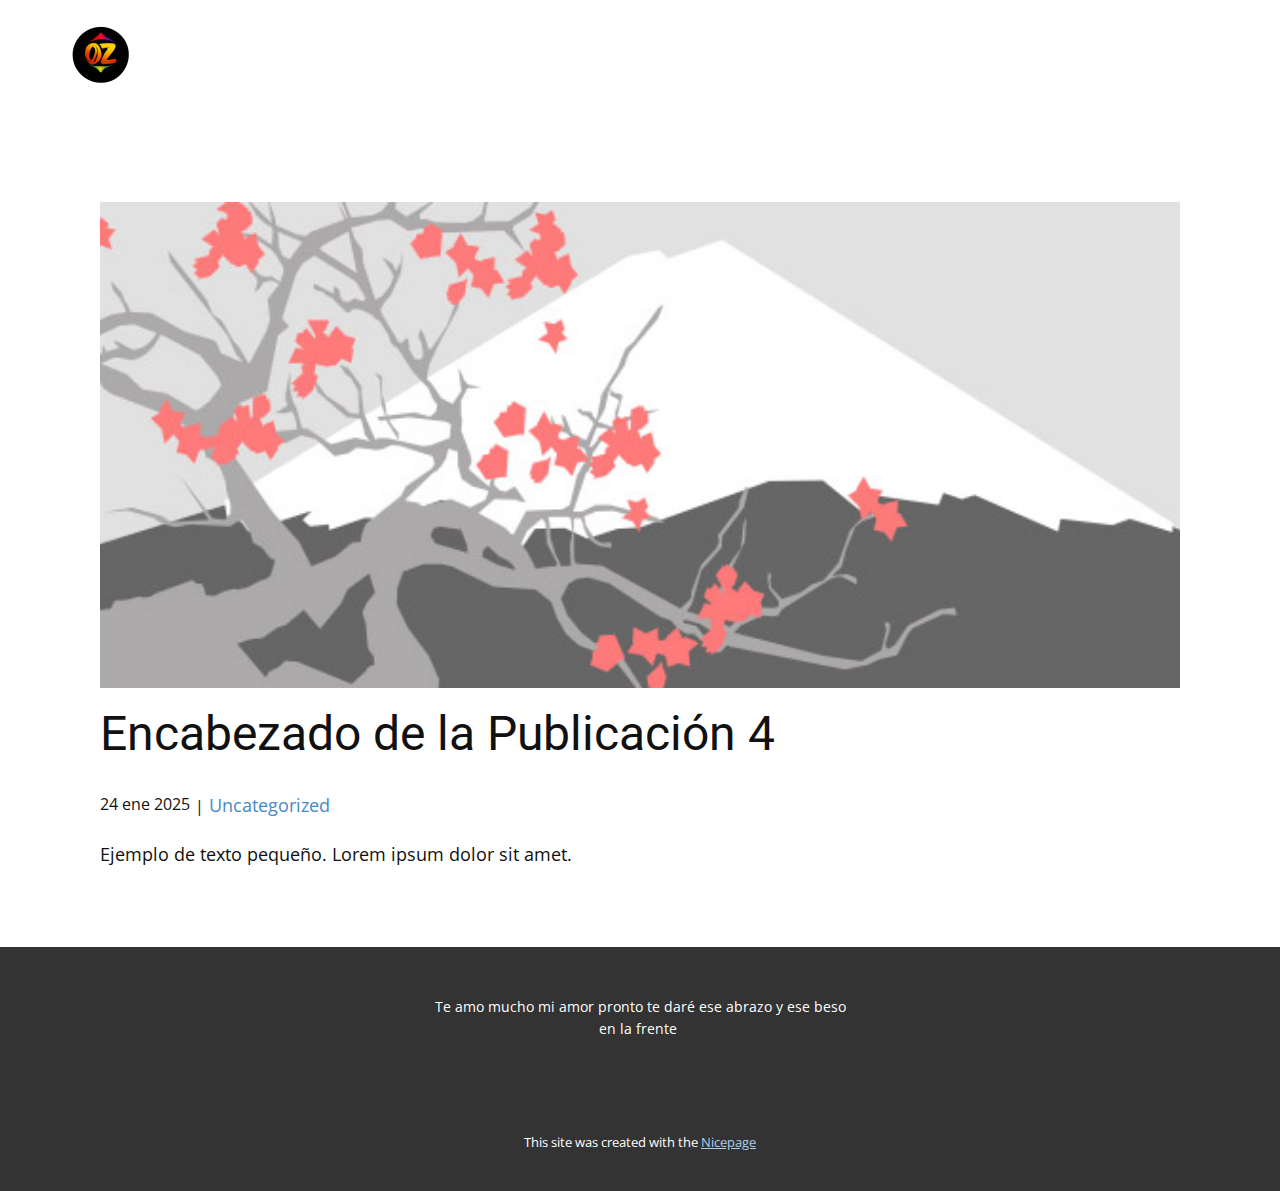
<file: blog/enviar-3.html>
<!DOCTYPE html>
<html style="font-size: 16px;" lang="es"><head>
    <meta name="viewport" content="width=device-width, initial-scale=1.0">
    <meta charset="utf-8">
    <meta name="keywords" content="Encabezado de la Publicación 1">
    <meta name="description" content="">
    <title>Encabezado de la Publicación 4</title>
    <link rel="stylesheet" href="../nicepage.css" media="screen">
<link rel="stylesheet" href="../Post-Template.css" media="screen">
    <script class="u-script" type="text/javascript" src="../jquery.js" defer=""></script>
    <script class="u-script" type="text/javascript" src="../nicepage.js" defer=""></script>
    <meta name="generator" content="Nicepage 7.3.1, nicepage.com">
    
    
    
    <link id="u-theme-google-font" rel="stylesheet" href="https://fonts.googleapis.com/css?family=Roboto:100,100i,300,300i,400,400i,500,500i,700,700i,900,900i|Open+Sans:300,300i,400,400i,500,500i,600,600i,700,700i,800,800i">
    <script type="application/ld+json">{
		"@context": "http://schema.org",
		"@type": "Organization",
		"name": "",
		"logo": "images/LogoOz.png"
}</script>
    <meta name="theme-color" content="#478ac9">
  <meta data-intl-tel-input-cdn-path="intlTelInput/"></head>
  <body data-path-to-root="./" data-include-products="false" class="u-body u-xl-mode" data-lang="es"><header class="u-clearfix u-header u-header" id="sec-55c6"><div class="u-clearfix u-sheet u-sheet-1">
        <a href="#" class="u-image u-logo u-image-1" data-image-width="1024" data-image-height="1024">
          <img src="../images/LogoOz.png" class="u-logo-image u-logo-image-1">
        </a>
      </div></header>
    <section class="u-align-center u-clearfix u-section-1" id="sec-02cc">
      <div class="u-clearfix u-sheet u-valign-middle-md u-valign-middle-sm u-valign-middle-xs u-sheet-1"><!--post_details--><!--post_details_options_json--><!--{"source":""}--><!--/post_details_options_json--><!--blog_post-->
        <div class="u-container-style u-expanded-width u-post-details u-post-details-1">
          <div class="u-container-layout u-valign-middle u-container-layout-1"><!--blog_post_image-->
            <img alt="" class="u-blog-control u-expanded-width u-image u-image-default u-image-1" src="../images/0fd3416c.jpeg"><!--/blog_post_image--><!--blog_post_header-->
            <h2 class="u-blog-control u-text u-text-1">Encabezado de la Publicación 4</h2><!--/blog_post_header--><!--blog_post_metadata-->
            <div class="u-blog-control u-metadata u-metadata-1"><!--blog_post_metadata_date-->
              <span class="u-meta-date u-meta-icon">24 ene 2025</span><!--/blog_post_metadata_date--><!--blog_post_metadata_category-->
              <span class="u-meta-category u-meta-icon"><a href="../blog/blog.html#/blog-1///">Uncategorized</a></span><!--/blog_post_metadata_category--><!--blog_post_metadata_comments-->
              <!--/blog_post_metadata_comments-->
            </div><!--/blog_post_metadata--><!--blog_post_content-->
            <div class="u-align-justify u-blog-control u-post-content u-text u-text-2 fr-view">
  <p>Ejemplo de texto pequeño. Lorem ipsum dolor sit amet.</p>
  </div><!--/blog_post_content-->
          </div>
        </div><!--/blog_post--><!--/post_details-->
      </div>
    </section>
    
    
    
    <footer class="u-align-center u-clearfix u-container-align-center u-footer u-grey-80 u-footer" id="sec-a91b"><div class="u-clearfix u-sheet u-sheet-1">
        <p class="u-small-text u-text u-text-variant u-text-1">Te amo mucho mi amor pronto te daré ese abrazo y ese beso en la frente&nbsp;</p>
      </div></footer>
    <section class="u-backlink u-clearfix u-grey-80">
      <p class="u-text">
        <span>This site was created with the </span>
        <a class="u-link" href="https://nicepage.com/" target="_blank" rel="nofollow">
          <span>Nicepage</span>
        </a>
      </p>
    </section>
  
</body></html>
</file>
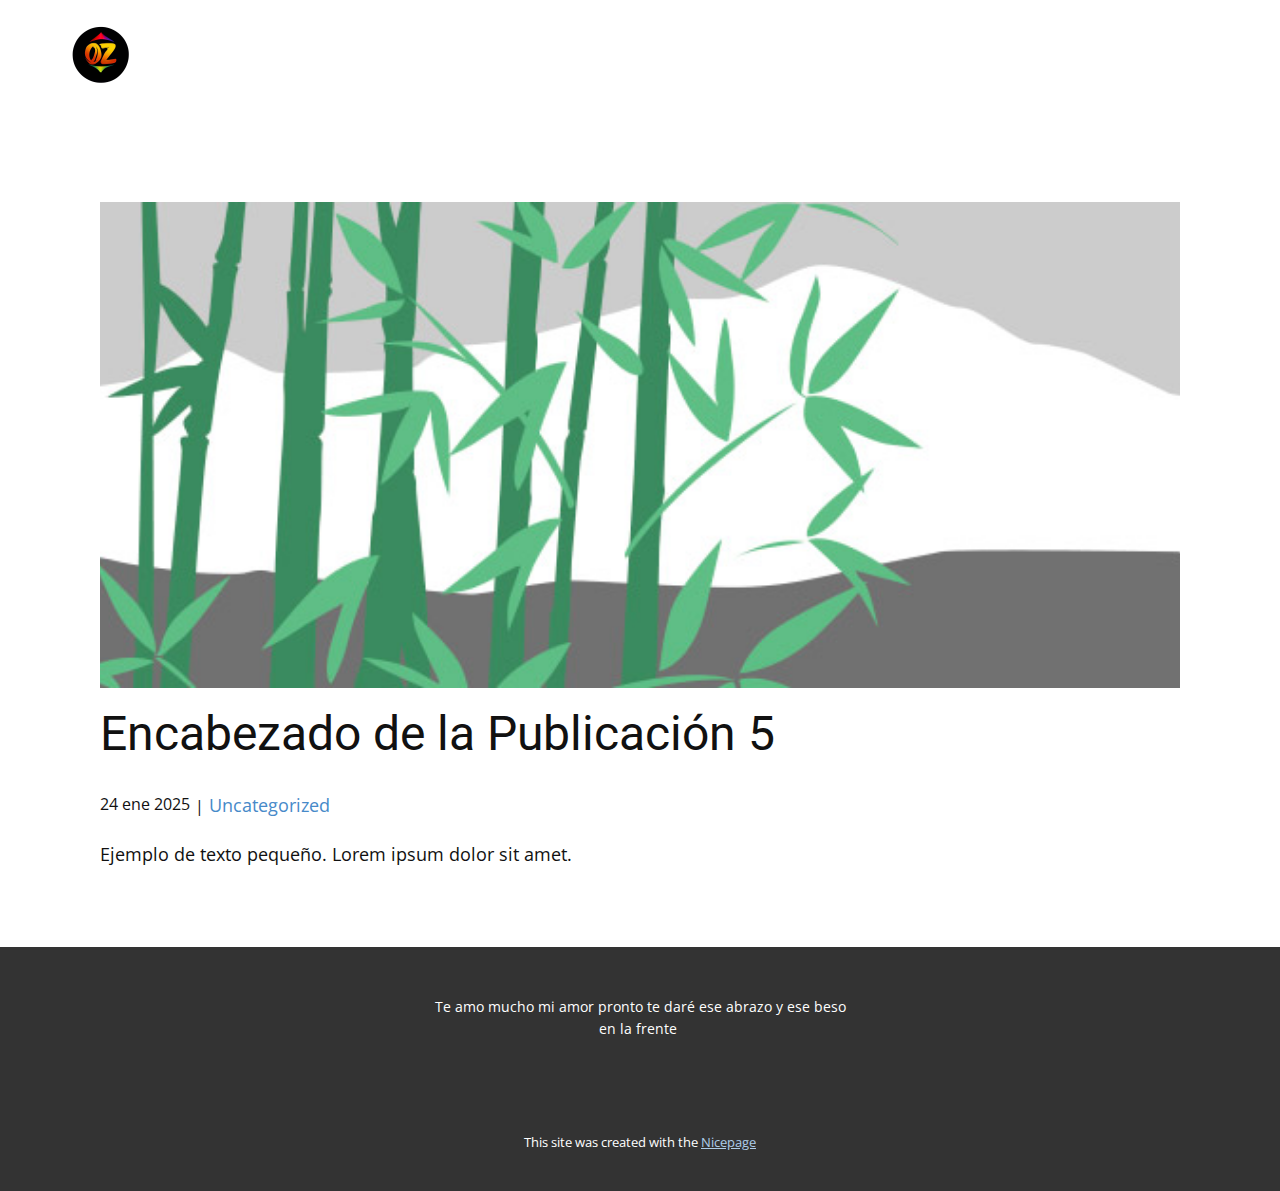
<file: blog/enviar-4.html>
<!DOCTYPE html>
<html style="font-size: 16px;" lang="es"><head>
    <meta name="viewport" content="width=device-width, initial-scale=1.0">
    <meta charset="utf-8">
    <meta name="keywords" content="Encabezado de la Publicación 1">
    <meta name="description" content="">
    <title>Encabezado de la Publicación 5</title>
    <link rel="stylesheet" href="../nicepage.css" media="screen">
<link rel="stylesheet" href="../Post-Template.css" media="screen">
    <script class="u-script" type="text/javascript" src="../jquery.js" defer=""></script>
    <script class="u-script" type="text/javascript" src="../nicepage.js" defer=""></script>
    <meta name="generator" content="Nicepage 7.3.1, nicepage.com">
    
    
    
    <link id="u-theme-google-font" rel="stylesheet" href="https://fonts.googleapis.com/css?family=Roboto:100,100i,300,300i,400,400i,500,500i,700,700i,900,900i|Open+Sans:300,300i,400,400i,500,500i,600,600i,700,700i,800,800i">
    <script type="application/ld+json">{
		"@context": "http://schema.org",
		"@type": "Organization",
		"name": "",
		"logo": "images/LogoOz.png"
}</script>
    <meta name="theme-color" content="#478ac9">
  <meta data-intl-tel-input-cdn-path="intlTelInput/"></head>
  <body data-path-to-root="./" data-include-products="false" class="u-body u-xl-mode" data-lang="es"><header class="u-clearfix u-header u-header" id="sec-55c6"><div class="u-clearfix u-sheet u-sheet-1">
        <a href="#" class="u-image u-logo u-image-1" data-image-width="1024" data-image-height="1024">
          <img src="../images/LogoOz.png" class="u-logo-image u-logo-image-1">
        </a>
      </div></header>
    <section class="u-align-center u-clearfix u-section-1" id="sec-02cc">
      <div class="u-clearfix u-sheet u-valign-middle-md u-valign-middle-sm u-valign-middle-xs u-sheet-1"><!--post_details--><!--post_details_options_json--><!--{"source":""}--><!--/post_details_options_json--><!--blog_post-->
        <div class="u-container-style u-expanded-width u-post-details u-post-details-1">
          <div class="u-container-layout u-valign-middle u-container-layout-1"><!--blog_post_image-->
            <img alt="" class="u-blog-control u-expanded-width u-image u-image-default u-image-1" src="../images/68f64b9d.jpeg"><!--/blog_post_image--><!--blog_post_header-->
            <h2 class="u-blog-control u-text u-text-1">Encabezado de la Publicación 5</h2><!--/blog_post_header--><!--blog_post_metadata-->
            <div class="u-blog-control u-metadata u-metadata-1"><!--blog_post_metadata_date-->
              <span class="u-meta-date u-meta-icon">24 ene 2025</span><!--/blog_post_metadata_date--><!--blog_post_metadata_category-->
              <span class="u-meta-category u-meta-icon"><a href="../blog/blog.html#/blog-1///">Uncategorized</a></span><!--/blog_post_metadata_category--><!--blog_post_metadata_comments-->
              <!--/blog_post_metadata_comments-->
            </div><!--/blog_post_metadata--><!--blog_post_content-->
            <div class="u-align-justify u-blog-control u-post-content u-text u-text-2 fr-view">
  <p>Ejemplo de texto pequeño. Lorem ipsum dolor sit amet.</p>
  </div><!--/blog_post_content-->
          </div>
        </div><!--/blog_post--><!--/post_details-->
      </div>
    </section>
    
    
    
    <footer class="u-align-center u-clearfix u-container-align-center u-footer u-grey-80 u-footer" id="sec-a91b"><div class="u-clearfix u-sheet u-sheet-1">
        <p class="u-small-text u-text u-text-variant u-text-1">Te amo mucho mi amor pronto te daré ese abrazo y ese beso en la frente&nbsp;</p>
      </div></footer>
    <section class="u-backlink u-clearfix u-grey-80">
      <p class="u-text">
        <span>This site was created with the </span>
        <a class="u-link" href="https://nicepage.com/" target="_blank" rel="nofollow">
          <span>Nicepage</span>
        </a>
      </p>
    </section>
  
</body></html>
</file>
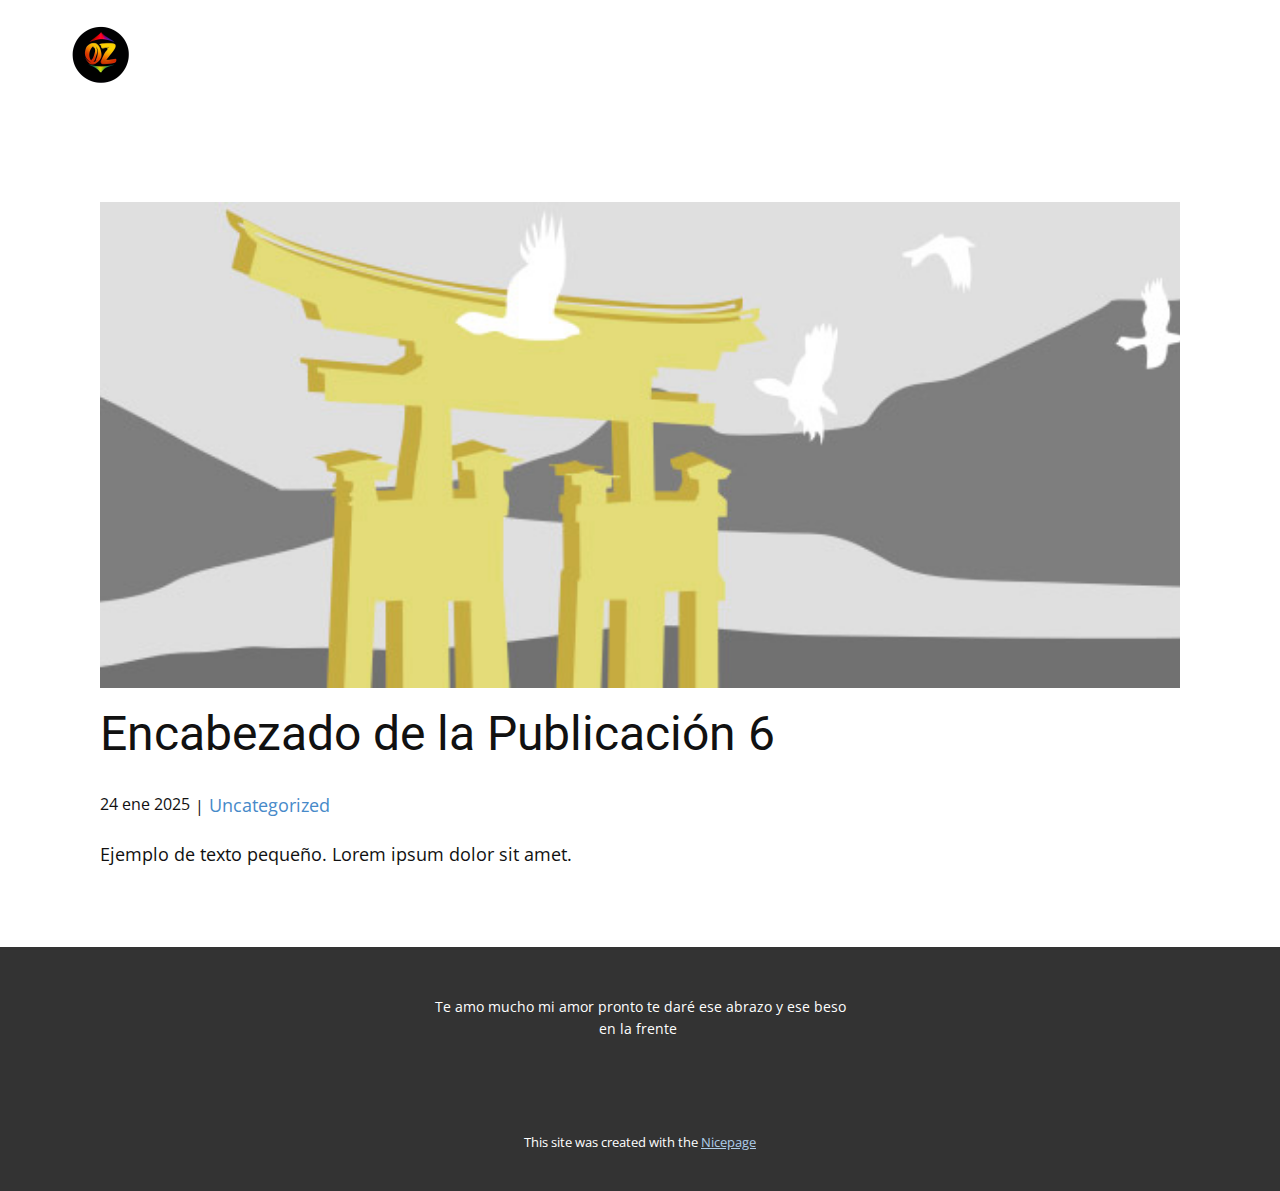
<file: blog/enviar-5.html>
<!DOCTYPE html>
<html style="font-size: 16px;" lang="es"><head>
    <meta name="viewport" content="width=device-width, initial-scale=1.0">
    <meta charset="utf-8">
    <meta name="keywords" content="Encabezado de la Publicación 1">
    <meta name="description" content="">
    <title>Encabezado de la Publicación 6</title>
    <link rel="stylesheet" href="../nicepage.css" media="screen">
<link rel="stylesheet" href="../Post-Template.css" media="screen">
    <script class="u-script" type="text/javascript" src="../jquery.js" defer=""></script>
    <script class="u-script" type="text/javascript" src="../nicepage.js" defer=""></script>
    <meta name="generator" content="Nicepage 7.3.1, nicepage.com">
    
    
    
    <link id="u-theme-google-font" rel="stylesheet" href="https://fonts.googleapis.com/css?family=Roboto:100,100i,300,300i,400,400i,500,500i,700,700i,900,900i|Open+Sans:300,300i,400,400i,500,500i,600,600i,700,700i,800,800i">
    <script type="application/ld+json">{
		"@context": "http://schema.org",
		"@type": "Organization",
		"name": "",
		"logo": "images/LogoOz.png"
}</script>
    <meta name="theme-color" content="#478ac9">
  <meta data-intl-tel-input-cdn-path="intlTelInput/"></head>
  <body data-path-to-root="./" data-include-products="false" class="u-body u-xl-mode" data-lang="es"><header class="u-clearfix u-header u-header" id="sec-55c6"><div class="u-clearfix u-sheet u-sheet-1">
        <a href="#" class="u-image u-logo u-image-1" data-image-width="1024" data-image-height="1024">
          <img src="../images/LogoOz.png" class="u-logo-image u-logo-image-1">
        </a>
      </div></header>
    <section class="u-align-center u-clearfix u-section-1" id="sec-02cc">
      <div class="u-clearfix u-sheet u-valign-middle-md u-valign-middle-sm u-valign-middle-xs u-sheet-1"><!--post_details--><!--post_details_options_json--><!--{"source":""}--><!--/post_details_options_json--><!--blog_post-->
        <div class="u-container-style u-expanded-width u-post-details u-post-details-1">
          <div class="u-container-layout u-valign-middle u-container-layout-1"><!--blog_post_image-->
            <img alt="" class="u-blog-control u-expanded-width u-image u-image-default u-image-1" src="../images/8ad73f3c.jpeg"><!--/blog_post_image--><!--blog_post_header-->
            <h2 class="u-blog-control u-text u-text-1">Encabezado de la Publicación 6</h2><!--/blog_post_header--><!--blog_post_metadata-->
            <div class="u-blog-control u-metadata u-metadata-1"><!--blog_post_metadata_date-->
              <span class="u-meta-date u-meta-icon">24 ene 2025</span><!--/blog_post_metadata_date--><!--blog_post_metadata_category-->
              <span class="u-meta-category u-meta-icon"><a href="../blog/blog.html#/blog-1///">Uncategorized</a></span><!--/blog_post_metadata_category--><!--blog_post_metadata_comments-->
              <!--/blog_post_metadata_comments-->
            </div><!--/blog_post_metadata--><!--blog_post_content-->
            <div class="u-align-justify u-blog-control u-post-content u-text u-text-2 fr-view">
  <p>Ejemplo de texto pequeño. Lorem ipsum dolor sit amet.</p>
  </div><!--/blog_post_content-->
          </div>
        </div><!--/blog_post--><!--/post_details-->
      </div>
    </section>
    
    
    
    <footer class="u-align-center u-clearfix u-container-align-center u-footer u-grey-80 u-footer" id="sec-a91b"><div class="u-clearfix u-sheet u-sheet-1">
        <p class="u-small-text u-text u-text-variant u-text-1">Te amo mucho mi amor pronto te daré ese abrazo y ese beso en la frente&nbsp;</p>
      </div></footer>
    <section class="u-backlink u-clearfix u-grey-80">
      <p class="u-text">
        <span>This site was created with the </span>
        <a class="u-link" href="https://nicepage.com/" target="_blank" rel="nofollow">
          <span>Nicepage</span>
        </a>
      </p>
    </section>
  
</body></html>
</file>
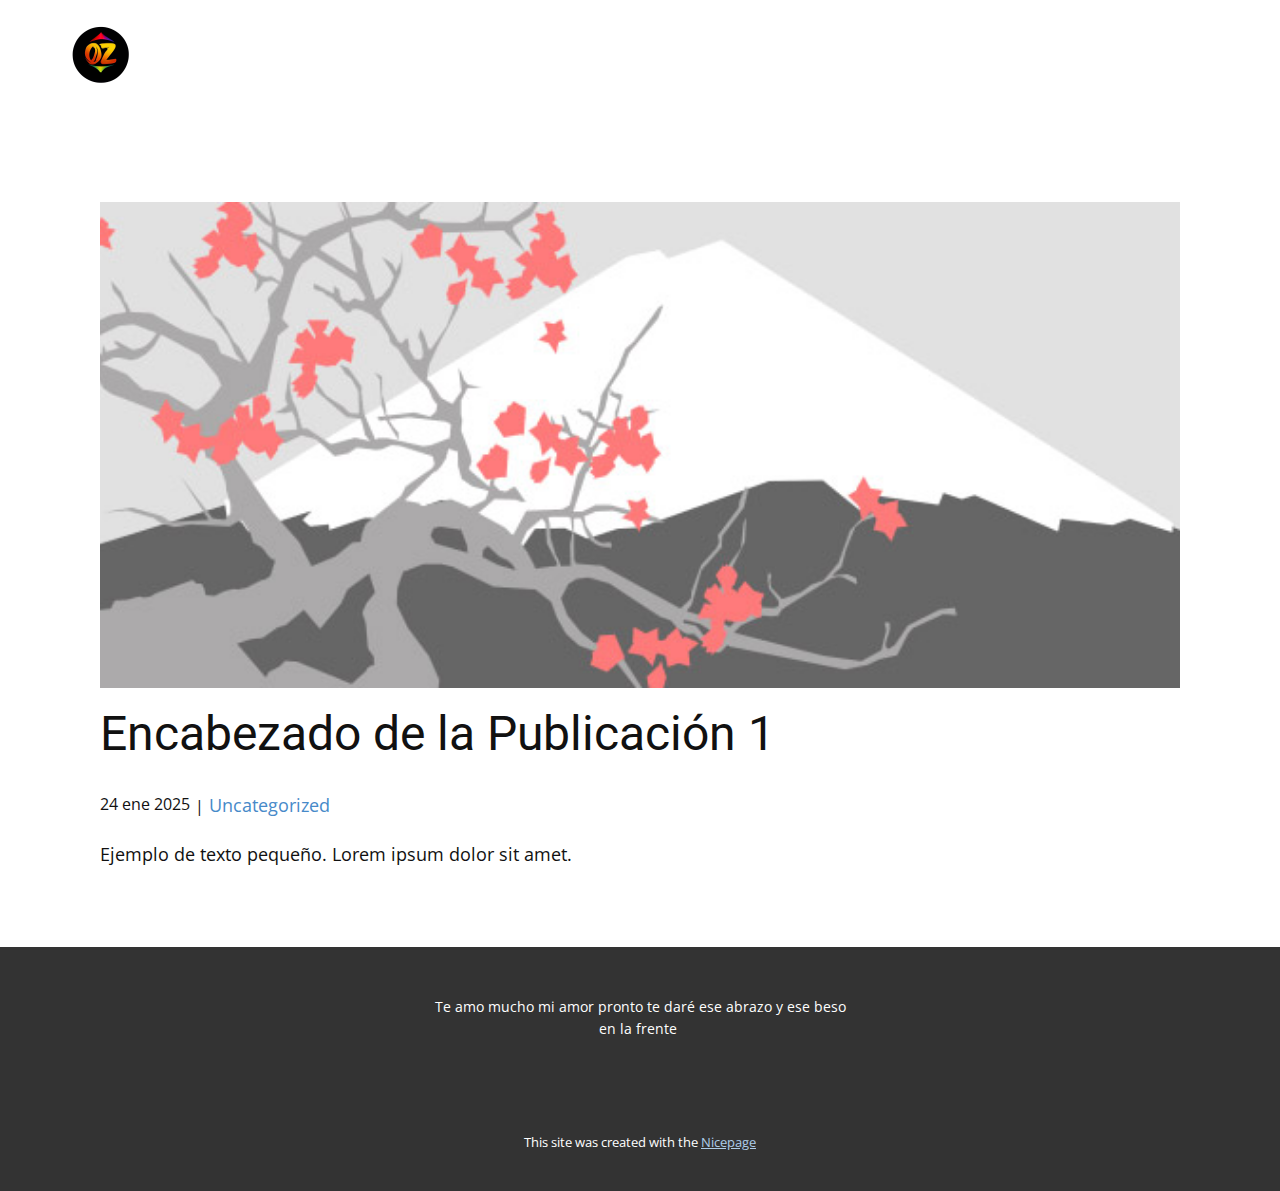
<file: blog/enviar.html>
<!DOCTYPE html>
<html style="font-size: 16px;" lang="es"><head>
    <meta name="viewport" content="width=device-width, initial-scale=1.0">
    <meta charset="utf-8">
    <meta name="keywords" content="Encabezado de la Publicación 1">
    <meta name="description" content="">
    <title>Encabezado de la Publicación 1</title>
    <link rel="stylesheet" href="../nicepage.css" media="screen">
<link rel="stylesheet" href="../Post-Template.css" media="screen">
    <script class="u-script" type="text/javascript" src="../jquery.js" defer=""></script>
    <script class="u-script" type="text/javascript" src="../nicepage.js" defer=""></script>
    <meta name="generator" content="Nicepage 7.3.1, nicepage.com">
    
    
    
    <link id="u-theme-google-font" rel="stylesheet" href="https://fonts.googleapis.com/css?family=Roboto:100,100i,300,300i,400,400i,500,500i,700,700i,900,900i|Open+Sans:300,300i,400,400i,500,500i,600,600i,700,700i,800,800i">
    <script type="application/ld+json">{
		"@context": "http://schema.org",
		"@type": "Organization",
		"name": "",
		"logo": "images/LogoOz.png"
}</script>
    <meta name="theme-color" content="#478ac9">
  <meta data-intl-tel-input-cdn-path="intlTelInput/"></head>
  <body data-path-to-root="./" data-include-products="false" class="u-body u-xl-mode" data-lang="es"><header class="u-clearfix u-header u-header" id="sec-55c6"><div class="u-clearfix u-sheet u-sheet-1">
        <a href="#" class="u-image u-logo u-image-1" data-image-width="1024" data-image-height="1024">
          <img src="../images/LogoOz.png" class="u-logo-image u-logo-image-1">
        </a>
      </div></header>
    <section class="u-align-center u-clearfix u-section-1" id="sec-02cc">
      <div class="u-clearfix u-sheet u-valign-middle-md u-valign-middle-sm u-valign-middle-xs u-sheet-1"><!--post_details--><!--post_details_options_json--><!--{"source":""}--><!--/post_details_options_json--><!--blog_post-->
        <div class="u-container-style u-expanded-width u-post-details u-post-details-1">
          <div class="u-container-layout u-valign-middle u-container-layout-1"><!--blog_post_image-->
            <img alt="" class="u-blog-control u-expanded-width u-image u-image-default u-image-1" src="../images/0fd3416c.jpeg"><!--/blog_post_image--><!--blog_post_header-->
            <h2 class="u-blog-control u-text u-text-1">Encabezado de la Publicación 1</h2><!--/blog_post_header--><!--blog_post_metadata-->
            <div class="u-blog-control u-metadata u-metadata-1"><!--blog_post_metadata_date-->
              <span class="u-meta-date u-meta-icon">24 ene 2025</span><!--/blog_post_metadata_date--><!--blog_post_metadata_category-->
              <span class="u-meta-category u-meta-icon"><a href="../blog/blog.html#/blog-1///">Uncategorized</a></span><!--/blog_post_metadata_category--><!--blog_post_metadata_comments-->
              <!--/blog_post_metadata_comments-->
            </div><!--/blog_post_metadata--><!--blog_post_content-->
            <div class="u-align-justify u-blog-control u-post-content u-text u-text-2 fr-view">
  <p>Ejemplo de texto pequeño. Lorem ipsum dolor sit amet.</p>
  </div><!--/blog_post_content-->
          </div>
        </div><!--/blog_post--><!--/post_details-->
      </div>
    </section>
    
    
    
    <footer class="u-align-center u-clearfix u-container-align-center u-footer u-grey-80 u-footer" id="sec-a91b"><div class="u-clearfix u-sheet u-sheet-1">
        <p class="u-small-text u-text u-text-variant u-text-1">Te amo mucho mi amor pronto te daré ese abrazo y ese beso en la frente&nbsp;</p>
      </div></footer>
    <section class="u-backlink u-clearfix u-grey-80">
      <p class="u-text">
        <span>This site was created with the </span>
        <a class="u-link" href="https://nicepage.com/" target="_blank" rel="nofollow">
          <span>Nicepage</span>
        </a>
      </p>
    </section>
  
</body></html>
</file>
